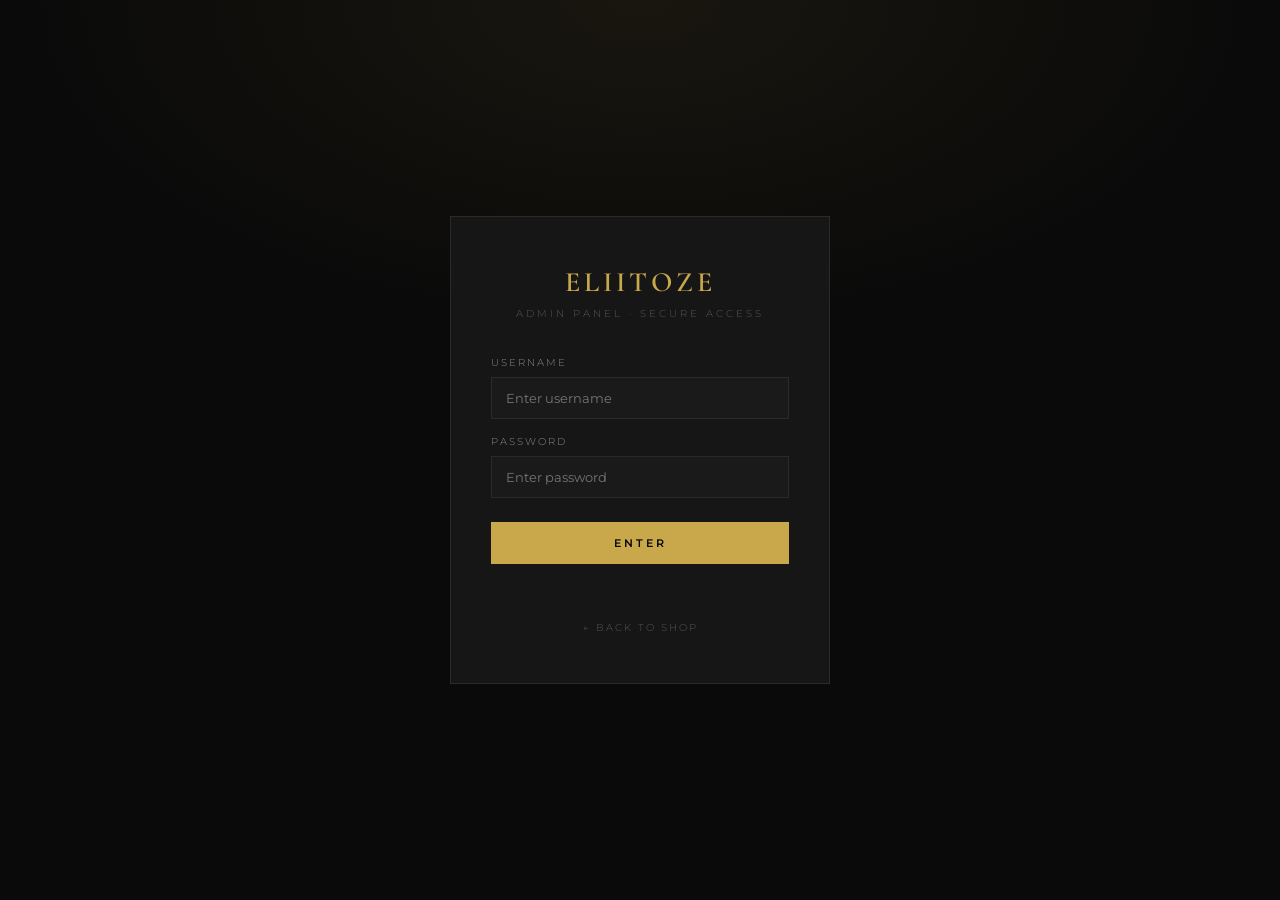
<file: admin.html>
<!DOCTYPE html>
<html lang="en">
<head>
  <meta charset="UTF-8" />
  <meta name="viewport" content="width=device-width, initial-scale=1.0" />
  <title>Admin — ELIITOZE JEWELZ</title>
  <link rel="stylesheet" href="style.css" />
  <!-- Supabase removed — Neon via Worker only -->
  <style>
    .notif-status-bar { display:flex;align-items:center;gap:10px;padding:10px 14px;background:var(--bg3);border:1px solid var(--border);border-radius:2px;margin-bottom:20px;font-size:11px;letter-spacing:1px;color:var(--text-muted); }
    .notif-dot { width:8px;height:8px;border-radius:50%;background:var(--text-dim);flex-shrink:0; }
    .notif-dot.active { background:var(--green);box-shadow:0 0 6px var(--green); }
    .notif-dot.denied { background:var(--red); }
    .subscriber-count { margin-left:auto;font-size:10px;color:var(--text-dim);letter-spacing:2px; }
    .edit-toolbar { display:flex;align-items:center;gap:12px;flex-wrap:wrap;padding:14px 0;border-bottom:1px solid var(--border);margin-bottom:20px; }
    .edit-toolbar .sel-count { font-size:11px;letter-spacing:2px;color:var(--text-muted);margin-right:auto; }
    .btn-bulk-edit { background:transparent;border:1px solid var(--gold-dark);color:var(--gold);padding:8px 18px;font-family:'Montserrat',sans-serif;font-size:10px;letter-spacing:2px;text-transform:uppercase;cursor:pointer;transition:all .2s; }
    .btn-bulk-edit:hover { background:var(--gold);color:var(--bg); }
    .btn-bulk-edit:disabled { opacity:.4;cursor:not-allowed; }
    .btn-bulk-delete { background:transparent;border:1px solid transparent;color:var(--text-dim);padding:8px 14px;font-family:'Montserrat',sans-serif;font-size:10px;letter-spacing:2px;text-transform:uppercase;cursor:pointer;transition:all .2s; }
    .btn-bulk-delete:hover { color:var(--red);border-color:var(--red); }
    .btn-bulk-delete:disabled { opacity:.4;cursor:not-allowed; }
    .edit-product-grid { display:grid;grid-template-columns:repeat(auto-fill,minmax(280px,1fr));gap:16px;margin-bottom:24px; }
    .edit-product-card { background:var(--surface);border:1px solid var(--border);padding:14px;position:relative;cursor:pointer;transition:border-color .2s; }
    .edit-product-card.selected { border-color:var(--gold);background:rgba(201,168,76,0.04); }
    .edit-product-card .card-check { position:absolute;top:10px;right:10px;width:18px;height:18px;border:1px solid var(--border);background:var(--bg3);display:flex;align-items:center;justify-content:center;font-size:11px;color:var(--gold);transition:all .2s; }
    .edit-product-card.selected .card-check { background:var(--gold);color:var(--bg);border-color:var(--gold); }
    .edit-product-card img { width:100%;height:120px;object-fit:cover;background:var(--bg3);display:block;margin-bottom:10px; }
    .edit-card-name { font-size:12px;letter-spacing:1px;color:var(--text);margin-bottom:4px;white-space:nowrap;overflow:hidden;text-overflow:ellipsis; }
    .edit-card-meta { font-size:10px;color:var(--text-muted);letter-spacing:1px; }
    .bulk-modal-overlay { display:none;position:fixed;inset:0;background:rgba(0,0,0,0.85);z-index:999;align-items:center;justify-content:center;padding:20px; }
    .bulk-modal-overlay.open { display:flex; }
    .bulk-modal { background:var(--bg2);border:1px solid var(--border);width:100%;max-width:540px;max-height:90vh;overflow-y:auto;padding:28px;position:relative; }
    .bulk-modal-title { font-family:'Cormorant Garamond',serif;font-size:22px;font-weight:400;margin-bottom:6px;color:var(--text); }
    .bulk-modal-sub { font-size:10px;color:var(--text-muted);letter-spacing:2px;text-transform:uppercase;margin-bottom:24px; }
    .bulk-modal-close { position:absolute;top:16px;right:16px;background:none;border:none;color:var(--text-dim);font-size:18px;cursor:pointer;line-height:1; }
    .bulk-modal-close:hover { color:var(--text); }
    .bulk-field-note { font-size:10px;color:var(--text-muted);letter-spacing:1px;margin-top:4px; }
    .modal-actions { display:flex;gap:12px;margin-top:24px; }
    .select-all-row { display:flex;align-items:center;gap:10px;padding:10px 0;margin-bottom:12px;font-size:11px;letter-spacing:2px;color:var(--text-muted);text-transform:uppercase;cursor:pointer;user-select:none; }
    .select-all-row input[type=checkbox] { accent-color:var(--gold);width:15px;height:15px; }
    .media-preview-row { display:flex;gap:10px;margin-top:10px;flex-wrap:wrap; }
    .media-preview-thumb { width:60px;height:60px;object-fit:cover;border:1px solid var(--border);background:var(--bg3); }

    /* New Arrivals Manager */
    .new-arrival-grid { display:grid;grid-template-columns:repeat(auto-fill,minmax(160px,1fr));gap:10px;margin-top:12px; }
    .na-card { background:var(--surface);border:1px solid var(--border);padding:10px;cursor:pointer;transition:border-color .2s;position:relative; }
    .na-card.selected { border-color:var(--gold);background:rgba(201,168,76,0.06); }
    .na-card img { width:100%;height:90px;object-fit:cover;display:block;margin-bottom:6px; }
    .na-card-name { font-size:10px;letter-spacing:1px;color:var(--text);overflow:hidden;text-overflow:ellipsis;white-space:nowrap; }
    .na-badge { position:absolute;top:6px;left:6px;background:var(--gold);color:#000;font-size:8px;letter-spacing:1px;padding:2px 6px;font-weight:700; }

    /* Inline edit table */
    .inline-edit { background:var(--bg3);border:1px solid var(--border);color:var(--text);padding:5px 7px;font-family:inherit;font-size:11px;letter-spacing:0.5px;width:100%;box-sizing:border-box;border-radius:0; }
    .inline-edit:focus { outline:none;border-color:var(--gold); }
    select.inline-edit { cursor:pointer; }
  </style>
</head>
<body>

<script>
  if (!sessionStorage.getItem('eliitoze_admin')) window.location.href = 'login.html';
</script>

<header class="site-header">
  <a href="index.html" class="logo">ELIITOZE <span>JEWELZ</span></a>
  <nav class="header-nav">
    <a href="index.html" target="_blank">View Shop ↗</a>
    <button onclick="logout()" style="background:none;border:1px solid var(--border);color:var(--text-muted);padding:8px 14px;cursor:pointer;font-size:10px;letter-spacing:2px;text-transform:uppercase;font-family:inherit;">Logout</button>
  </nav>
</header>

<div class="admin-layout">
  <aside class="admin-sidebar">
    <div class="sidebar-section">Menu</div>
    <button class="sidebar-link active" onclick="showPanel('dashboard',this)">📊 Dashboard</button>
    <button class="sidebar-link" onclick="showPanel('add-product',this)">➕ Add Product</button>
    <button class="sidebar-link" onclick="showPanel('manage',this)">📦 Manage Products</button>
    <button class="sidebar-link" onclick="showPanel('edit-products',this)">✏️ Edit Products</button>
    <button class="sidebar-link" onclick="showPanel('categories',this)">🏷️ Categories</button>
    <button class="sidebar-link" onclick="showPanel('new-arrivals',this)">✨ New Arrivals</button>
    <button class="sidebar-link" onclick="showPanel('notice',this)">📢 Notice Banner</button>
    <button class="sidebar-link" onclick="showPanel('push-notifications',this)">🔔 Push Notifications</button>
  </aside>

  <main class="admin-content">

    <!-- Dashboard -->
    <div class="admin-panel active" id="panel-dashboard">
      <div class="panel-title">Dashboard</div>
      <div class="stats-row" id="stats-row">
        <div class="stat-card"><div class="stat-val" id="stat-total">—</div><div class="stat-label">Total Products</div></div>
        <div class="stat-card"><div class="stat-val" id="stat-instock">—</div><div class="stat-label">In Stock</div></div>
        <div class="stat-card"><div class="stat-val" id="stat-outstock">—</div><div class="stat-label">Out of Stock</div></div>
        <div class="stat-card"><div class="stat-val" id="stat-video">—</div><div class="stat-label">With Video</div></div>
        <div class="stat-card"><div class="stat-val" id="stat-likes">—</div><div class="stat-label">Total Likes</div></div>
        <div class="stat-card"><div class="stat-val" id="stat-shares">—</div><div class="stat-label">Most Liked</div></div>
      </div>
      <p style="color:var(--text-muted);font-size:12px;letter-spacing:1px;">Welcome back, Admin. Manage your jewellery collection from the sidebar.</p>
    </div>

    <!-- Add Product -->
    <div class="admin-panel" id="panel-add-product">
      <div class="panel-title">Add New Product</div>
      <div class="admin-form">
        <div class="form-group">
          <label class="form-label">Product Name *</label>
          <input class="form-input" type="text" id="p-name" placeholder="e.g. Gold Kundan Necklace" />
        </div>
        <div class="form-row">
          <div class="form-group">
            <label class="form-label">Original Price (₹) *</label>
            <input class="form-input" type="number" id="p-price" placeholder="5000" min="0" />
          </div>
          <div class="form-group">
            <label class="form-label">Discount Price (₹)</label>
            <input class="form-input" type="number" id="p-dprice" placeholder="Optional" min="0" />
          </div>
        </div>
        <div class="form-group">
          <label class="form-label">Quantity *</label>
          <input class="form-input" type="number" id="p-qty" placeholder="10" min="0" />
        </div>

        <!-- 3-level Category -->
        <div class="form-row">
          <div class="form-group">
            <label class="form-label">Main Category *</label>
            <select class="form-input" id="p-category" onchange="onCategoryChange()">
              <option value="Sterling Silver 925">Sterling Silver 925</option>
              <option value="Imitation Jewellery">Imitation Jewellery</option>
            </select>
          </div>
          <div class="form-group">
            <label class="form-label">Gender *</label>
            <select class="form-input" id="p-gender" onchange="buildSubcatSelectByGender('p-subcategory')">
              <option value="Women">Women</option>
              <option value="Men">Men</option>
              <option value="Unisex">Unisex</option>
            </select>
          </div>
        </div>
        <div class="form-group">
          <label class="form-label">Item Type (Sub Category)</label>
          <select class="form-input" id="p-subcategory">
            <option value="">— Select —</option>
          </select>
        </div>

        <div class="form-group">
          <label class="form-label">Description (Optional)</label>
          <textarea class="form-input" id="p-description" rows="2" placeholder="e.g. 92.5 sterling silver, handcrafted, oxidised finish..." style="resize:vertical;min-height:60px;"></textarea>
        </div>
        <div class="form-group">
          <label class="form-label">Product Images *
            <span style="color:var(--gold);font-size:10px;letter-spacing:1px;font-weight:normal;"> — Multiple select karo = drek image mate alag product banase</span>
          </label>
          <div class="upload-area" id="img-upload-area" style="cursor:pointer;" onclick="document.getElementById('p-image').click()">
            <input type="file" id="p-image" accept="image/*" multiple style="display:none" />
            <div class="upload-icon">🖼️</div>
            <div class="upload-label">Click to select images</div>
            <div class="upload-sub">Multiple images select karo — drek mate alag product banase</div>
          </div>
          <div id="bulk-preview" style="display:flex;flex-wrap:wrap;gap:10px;margin-top:12px;"></div>
          <div class="status-msg" id="img-status"></div>
        </div>
        <div class="form-group">
          <label class="form-label">Product Video (Optional)</label>
          <div class="upload-area" id="vid-upload-area">
            <input type="file" id="p-video" accept="video/*" />
            <div class="upload-icon">🎬</div>
            <div class="upload-label">Click to upload video</div>
            <div class="upload-sub">MP4, MOV — recommended &lt;20MB</div>
          </div>
          <div class="progress-bar" id="vid-progress"><div class="progress-fill" id="vid-fill"></div></div>
          <div class="status-msg" id="vid-status"></div>
        </div>
        <button class="btn-submit" id="add-btn" onclick="addProduct()">Add Product(s)</button>
        <div class="status-msg" id="add-status" style="margin-top:12px;font-size:12px;"></div>
      </div>
    </div>

    <!-- Categories Panel -->
    <div class="admin-panel" id="panel-categories">
      <div class="panel-title">Categories &amp; Item Types</div>

      <div class="form-group">
        <label class="form-label">Main Categories (Fixed)</label>
        <div style="display:flex;flex-wrap:wrap;gap:8px;margin-bottom:16px;">
          <span style="background:var(--bg3);border:1px solid var(--border);padding:6px 14px;font-size:11px;letter-spacing:1px;color:var(--gold);">✦ Sterling Silver 925</span>
          <span style="background:var(--bg3);border:1px solid var(--border);padding:6px 14px;font-size:11px;letter-spacing:1px;color:var(--gold);">◈ Imitation Jewellery</span>
        </div>
      </div>

      <div class="form-group">
        <label class="form-label">Gender Sub-Categories (Fixed)</label>
        <div style="display:flex;flex-wrap:wrap;gap:8px;margin-bottom:16px;">
          <span style="background:var(--bg3);border:1px solid var(--border);padding:6px 14px;font-size:11px;letter-spacing:1px;color:var(--gold);">👩 Women</span>
          <span style="background:var(--bg3);border:1px solid var(--border);padding:6px 14px;font-size:11px;letter-spacing:1px;color:var(--gold);">👨 Men</span>
          <span style="background:var(--bg3);border:1px solid var(--border);padding:6px 14px;font-size:11px;letter-spacing:1px;color:var(--gold);">✦ Unisex</span>
        </div>
      </div>

      <div class="form-group">
        <label class="form-label">Item Types (Manage) — Ring, Necklace, etc.</label>
        <div class="subcat-manager" id="subcat-manager"></div>
        <button class="btn-subcat-add" onclick="addSubcatRow()">+ Add Item Type</button>
      </div>
      <button class="btn-submit" onclick="saveSubcategories()" style="margin-top:16px;">💾 Save Item Types</button>
      <div class="status-msg" id="subcat-save-status" style="margin-top:10px;font-size:12px;"></div>
    </div>

    <!-- ✨ New Arrivals Manager -->
    <div class="admin-panel" id="panel-new-arrivals">
      <div class="panel-title">✨ New Arrivals</div>
      <p style="font-size:12px;color:var(--text-muted);letter-spacing:1px;margin-bottom:12px;">
        Products select karo jo "New Arrivals" tab ma dikhava joiye.
      </p>
      <div class="status-msg" id="na-save-status" style="margin-bottom:8px;font-size:12px;"></div>
      <div class="new-arrival-grid" id="na-grid">
        <p style="color:var(--text-muted);font-size:12px;">Loading products...</p>
      </div>
      <!-- Sticky save bar at bottom -->
      <div style="position:sticky;bottom:0;background:var(--bg2);border-top:1px solid var(--gold-dark);padding:14px 16px;margin-top:16px;display:flex;align-items:center;gap:16px;z-index:50;">
        <span style="font-size:11px;color:var(--gold);letter-spacing:1px;" id="na-sel-count">0 selected</span>
        <button class="btn-submit" onclick="saveNewArrivals()" style="padding:10px 32px;margin-left:auto;">💾 Save New Arrivals</button>
      </div>
    </div>

    <!-- Notice Banner -->
    <div class="admin-panel" id="panel-notice">
      <div class="panel-title">Notice Banner</div>
      <div class="admin-form">
        <div class="form-group">
          <label class="form-label">Banner Status</label>
          <div style="display:flex;align-items:center;gap:16px;margin-top:8px;">
            <label class="toggle-wrap">
              <input type="checkbox" id="notice-active" onchange="toggleNoticePreview()" />
              <span class="toggle-slider"></span>
            </label>
            <span id="notice-status-label" style="font-size:11px;letter-spacing:2px;color:var(--text-muted);">OFF</span>
          </div>
        </div>
        <div class="form-group">
          <label class="form-label">Banner Message *</label>
          <input class="form-input" type="text" id="notice-text" placeholder="e.g. 🎉 20% extra discount on all orders above ₹2000!" oninput="toggleNoticePreview()" />
        </div>
        <div class="form-group">
          <label class="form-label">Banner Color</label>
          <div style="display:flex;gap:10px;margin-top:8px;flex-wrap:wrap;">
            <button class="color-chip active" data-color="#B8860B" style="background:#B8860B;" onclick="selectColor(this)"></button>
            <button class="color-chip" data-color="#8B0000" style="background:#8B0000;" onclick="selectColor(this)"></button>
            <button class="color-chip" data-color="#1a472a" style="background:#1a472a;" onclick="selectColor(this)"></button>
            <button class="color-chip" data-color="#1a1a2e" style="background:#1a1a2e;" onclick="selectColor(this)"></button>
            <button class="color-chip" data-color="#c0392b" style="background:#c0392b;" onclick="selectColor(this)"></button>
          </div>
        </div>
        <div class="form-group">
          <label class="form-label">Preview</label>
          <div id="notice-preview" style="padding:10px 20px;text-align:center;font-size:12px;letter-spacing:1.5px;color:#fff;display:none;margin-top:8px;"></div>
        </div>
        <button class="btn-submit" onclick="saveNotice()">Save & Publish</button>
        <div class="status-msg" id="notice-save-status" style="margin-top:12px;font-size:12px;"></div>
      </div>
    </div>

    <!-- Manage Products -->
    <div class="admin-panel" id="panel-manage">
      <div class="panel-title">Manage Products</div>
      <div id="manage-table-wrap">
        <p style="color:var(--text-muted);font-size:12px;">Loading...</p>
      </div>
    </div>

    <!-- Edit Products -->
    <div class="admin-panel" id="panel-edit-products">
      <div class="panel-title">Edit Products</div>
      <label class="select-all-row">
        <input type="checkbox" id="edit-select-all" onchange="toggleSelectAll(this)" />
        Select All
      </label>
      <div class="edit-product-grid" id="edit-product-grid">
        <p style="color:var(--text-muted);font-size:12px;">Loading products...</p>
      </div>
      <div class="status-msg" id="edit-status" style="margin-top:12px;font-size:12px;"></div>
      <!-- Sticky bottom action bar -->
      <div id="edit-sticky-bar" style="display:none;position:sticky;bottom:0;background:var(--bg2);border-top:1px solid var(--gold-dark);padding:14px 16px;z-index:50;display:flex;align-items:center;gap:12px;flex-wrap:wrap;margin-top:16px;">
        <span class="sel-count" id="edit-sel-count" style="font-size:11px;letter-spacing:2px;color:var(--gold);margin-right:auto;">0 selected</span>
        <button class="btn-bulk-edit" id="btn-open-bulk-edit" onclick="openBulkEditModal()" disabled>✏️ Edit Selected</button>
        <button class="btn-bulk-delete" id="btn-bulk-delete" onclick="bulkDeleteProducts()" disabled>✕ Delete</button>
      </div>
    </div>

    <!-- Push Notifications -->
    <div class="admin-panel" id="panel-push-notifications">
      <div class="panel-title">Push Notifications</div>
      <div class="notif-status-bar">
        <div class="notif-dot" id="notif-permission-dot"></div>
        <span id="notif-permission-label">Checking permission...</span>
        <span class="subscriber-count" id="notif-sub-count">— subscribers</span>
      </div>
      <div class="admin-form">
        <div class="form-group">
          <label class="form-label">This Device</label>
          <button class="btn-submit" id="btn-enable-notif" onclick="subscribeThisDevice()" style="margin-top:8px;">🔔 Enable Notifications on This Device</button>
          <div class="status-msg" id="notif-sub-status" style="margin-top:8px;font-size:12px;"></div>
        </div>
        <div style="border-top:1px solid var(--border);margin:24px 0;"></div>
        <div class="form-group">
          <label class="form-label">Notification Title *</label>
          <input class="form-input" type="text" id="notif-title" placeholder="e.g. New Collection Arrived! ✨" />
        </div>
        <div class="form-group">
          <label class="form-label">Notification Message *</label>
          <textarea class="form-input" id="notif-body" rows="3" style="resize:vertical;" placeholder="e.g. Check out our latest gold kundan necklace sets. Limited stock!"></textarea>
        </div>
        <button class="btn-submit" id="btn-send-notif" onclick="sendPushNotification()">📤 Send to All Subscribers</button>
        <div class="status-msg" id="notif-send-status" style="margin-top:12px;font-size:12px;"></div>
      </div>
    </div>

  </main>
</div>

<!-- Bulk Edit Modal -->
<div class="bulk-modal-overlay" id="bulk-modal-overlay">
  <div class="bulk-modal">
    <button class="bulk-modal-close" onclick="closeBulkEditModal()">✕</button>
    <div class="bulk-modal-title">Edit Selected Products</div>
    <div class="bulk-modal-sub" id="bulk-modal-sub">0 products selected</div>
    <div class="form-group">
      <label class="form-label">Product Name</label>
      <input class="form-input" type="text" id="bulk-name" placeholder="Leave blank to keep existing" />
      <div class="bulk-field-note">Khali chhodo to change nahi thashe</div>
    </div>
    <div class="form-row">
      <div class="form-group">
        <label class="form-label">Main Category</label>
        <select class="form-input" id="bulk-category">
          <option value="">— Keep existing —</option>
          <option value="Sterling Silver 925">Sterling Silver 925</option>
          <option value="Imitation Jewellery">Imitation Jewellery</option>
        </select>
      </div>
      <div class="form-group">
        <label class="form-label">Gender</label>
        <select class="form-input" id="bulk-gender">
          <option value="">— Keep existing —</option>
          <option value="Women">Women</option>
          <option value="Men">Men</option>
          <option value="Unisex">Unisex</option>
        </select>
      </div>
    </div>
    <div class="form-group">
      <label class="form-label">Item Type</label>
      <select class="form-input" id="bulk-subcategory">
        <option value="">— Keep existing —</option>
      </select>
    </div>
    <div class="form-row">
      <div class="form-group">
        <label class="form-label">Price (₹)</label>
        <input class="form-input" type="number" id="bulk-price" placeholder="Leave blank to keep" min="0" />
      </div>
      <div class="form-group">
        <label class="form-label">Discount Price (₹)</label>
        <input class="form-input" type="number" id="bulk-dprice" placeholder="Leave blank to keep" min="0" />
      </div>
    </div>
    <div class="form-group">
      <label class="form-label">Quantity</label>
      <input class="form-input" type="number" id="bulk-qty" placeholder="Leave blank to keep" min="0" />
    </div>
    <div class="form-group">
      <label class="form-label">Replace Product Image</label>
      <div class="upload-area" style="cursor:pointer;" onclick="document.getElementById('bulk-img-file').click()">
        <input type="file" id="bulk-img-file" accept="image/*" style="display:none" onchange="previewBulkImg(this)" />
        <div class="upload-icon">🖼️</div>
        <div class="upload-label">Click to select new image</div>
        <div class="upload-sub">Khali chhodo to current image rahese</div>
      </div>
      <div id="bulk-img-preview" class="media-preview-row"></div>
    </div>
    <div class="form-group">
      <label class="form-label">Replace Product Video</label>
      <div class="upload-area" style="cursor:pointer;" onclick="document.getElementById('bulk-vid-file').click()">
        <input type="file" id="bulk-vid-file" accept="video/*" style="display:none" onchange="previewBulkVid(this)" />
        <div class="upload-icon">🎬</div>
        <div class="upload-label">Click to select new video</div>
        <div class="upload-sub">Khali chhodo to current video rahese</div>
      </div>
      <div id="bulk-vid-preview" class="media-preview-row"></div>
    </div>
    <div class="status-msg" id="bulk-edit-status" style="margin-top:12px;font-size:12px;"></div>
    <div class="modal-actions">
      <button class="btn-submit" id="btn-bulk-update" onclick="applyBulkEdit()">✓ Update All Selected</button>
      <button class="btn-bulk-edit" onclick="closeBulkEditModal()">Cancel</button>
    </div>
  </div>
</div>

<script src="supabase.js"></script>
<script src="push-handler.js"></script>
<script>
const sb = window.sb;
const BUCKET = window.MEDIA_BUCKET;

function logout() {
  sessionStorage.removeItem('eliitoze_admin');
  window.location.href = 'login.html';
}

function showPanel(name, btn) {
  document.querySelectorAll('.admin-panel').forEach(p => p.classList.remove('active'));
  document.querySelectorAll('.sidebar-link').forEach(b => b.classList.remove('active'));
  document.getElementById('panel-' + name).classList.add('active');
  btn.classList.add('active');
  if (name === 'manage') loadManageTable();
  if (name === 'dashboard') { loadStats(); loadLikeStats(); }
  if (name === 'notice') loadNoticeSettings();
  if (name === 'edit-products') loadEditProducts();
  if (name === 'push-notifications') initNotifPanel();
  if (name === 'categories') loadSubcatManager();
  if (name === 'new-arrivals') loadNewArrivalsPanel();
}

// ════════════════ NEON PRODUCTS FETCH (via Worker) ════════════════
async function fetchProductsFromSupabase() {
  try {
    const resp = await fetch(window.WORKER_URL.replace(/\/$/,'') + '/db-write', {
      method: 'POST',
      headers: { 'Content-Type': 'application/json', 'X-Admin-Secret': window.ADMIN_SECRET },
      body: JSON.stringify({ operation: 'select', table: 'products' })
    });
    const result = await resp.json();
    if (!resp.ok) throw new Error(result.error || 'Fetch failed');
    return Array.isArray(result.data) ? result.data : [];
  } catch(e) {
    console.error('[Admin] Products fetch error:', e.message);
    return [];
  }
}

// ════════════════ STATS ════════════════
async function loadStats() {
  try {
    const data = await fetchProductsFromSupabase();
    if (!data.length) return;
    document.getElementById('stat-total').textContent = data.length;
    document.getElementById('stat-instock').textContent = data.filter(p => p.qty > 0).length;
    document.getElementById('stat-outstock').textContent = data.filter(p => p.qty === 0).length;
    document.getElementById('stat-video').textContent = data.filter(p => p.video_url).length;
  } catch(e) {}
}
async function loadLikeStats() {
  try {
    const res = await fetch('https://raw.githubusercontent.com/eliitoze/website/main/data/likes.json?v=' + Date.now());
    if (!res.ok) return;
    const likes = await res.json();
    const total = Object.values(likes).reduce((s,v) => s+(v||0), 0);
    document.getElementById('stat-likes').textContent = total;
    const maxId = Object.entries(likes).sort((a,b) => b[1]-a[1])[0];
    if (maxId) {
      const prods = await fetchProductsFromSupabase();
      const prod = prods.find(p => String(p.id) === String(maxId[0]));
      document.getElementById('stat-shares').textContent = prod ? prod.name.slice(0,12)+(prod.name.length>12?'…':'')+' ('+maxId[1]+')' : maxId[1];
    } else { document.getElementById('stat-shares').textContent = '—'; }
  } catch(e) {}
}
loadStats(); loadLikeStats();

// ════════════════ SUBCATEGORY MANAGER ════════════════
let subcatList = ['Necklace','Necklace Set','Bracelet','Chain','Ring','Anklet','Earring','Mala','Kada','Pendant','Bangle'];

async function loadSubcatManager() {
  try {
    const res = await fetch('https://raw.githubusercontent.com/eliitoze/website/main/data/settings.json?v=' + Date.now());
    if (res.ok) {
      const cfg = await res.json();
      if (Array.isArray(cfg.subcategories)) subcatList = cfg.subcategories;
    }
  } catch(e) {}
  renderSubcatManager();
  populateSubcatSelects();
}

function renderSubcatManager() {
  const mgr = document.getElementById('subcat-manager');
  if (!mgr) return;
  mgr.innerHTML = subcatList.map((s,i) =>
    '<div class="subcat-item">' +
      '<input type="text" value="' + s + '" data-idx="' + i + '" onchange="subcatList[' + i + ']=this.value" />' +
      '<button class="btn-subcat-del" onclick="deleteSubcat(' + i + ')">×</button>' +
    '</div>'
  ).join('');
}

function addSubcatRow() {
  subcatList.push('');
  renderSubcatManager();
  const inputs = document.getElementById('subcat-manager').querySelectorAll('input');
  inputs[inputs.length-1].focus();
}

function deleteSubcat(idx) { subcatList.splice(idx,1); renderSubcatManager(); }

function populateSubcatSelects() {
  ['p-subcategory','bulk-subcategory'].forEach(id => {
    const sel = document.getElementById(id);
    if (!sel) return;
    const first = sel.options[0];
    sel.innerHTML = '<option value="' + first.value + '">' + first.text + '</option>' +
      subcatList.filter(Boolean).map(s => '<option value="' + s + '">' + s + '</option>').join('');
  });
}

function buildSubcatSelectByGender(selectId) {
  populateSubcatSelects();
}

function onCategoryChange() {
  // Could add category-specific subcats in future
}

async function saveSubcategories() {
  subcatList = subcatList.filter(Boolean);
  renderSubcatManager();
  const statusEl = document.getElementById('subcat-save-status');
  statusEl.textContent = 'Saving...';
  statusEl.style.color = 'var(--text-muted)';
  try {
    // Load existing settings first
    let existing = {};
    try {
      const r = await fetch('https://raw.githubusercontent.com/eliitoze/website/main/data/settings.json?v=' + Date.now());
      if (r.ok) existing = await r.json();
    } catch(e) {}
    existing.subcategories = subcatList;
    await dbWrite('upsert', existing, undefined, 'site_settings');
    statusEl.textContent = '✅ Saved! Site par reflect thase.';
    statusEl.style.color = 'var(--green)';
    populateSubcatSelects();
    setTimeout(() => statusEl.textContent = '', 3000);
  } catch(e) {
    statusEl.textContent = '❌ ' + e.message;
    statusEl.style.color = '#E05050';
  }
}

// ════════════════ NEW ARRIVALS ════════════════
let naSelectedIds = new Set();
let naAllProducts = [];

async function loadNewArrivalsPanel() {
  const grid = document.getElementById('na-grid');
  grid.innerHTML = '<p style="color:var(--text-muted);font-size:12px;">Loading...</p>';
  naSelectedIds.clear();

  try {
    let currentNA = [];
    try {
      const r = await fetch('https://raw.githubusercontent.com/eliitoze/website/main/data/settings.json?v=' + Date.now());
      if (r.ok) { const cfg = await r.json(); if (Array.isArray(cfg.new_arrivals)) currentNA = cfg.new_arrivals.map(String); }
    } catch(e) {}
    naSelectedIds = new Set(currentNA);

    naAllProducts = await fetchProductsFromSupabase();
    if (!naAllProducts.length) {
      grid.innerHTML = '<p style="color:var(--text-muted);font-size:12px;">No products found. Pahela products add karo.</p>';
      return;
    }
    renderNAGrid();
  } catch(e) {
    grid.innerHTML = '<p style="color:var(--red);font-size:12px;">Error loading products.</p>';
  }
}

function renderNAGrid() {
  const grid = document.getElementById('na-grid');
  grid.innerHTML = '';
  naAllProducts.forEach(p => {
    const isSelected = naSelectedIds.has(String(p.id));
    const card = document.createElement('div');
    card.className = 'na-card' + (isSelected ? ' selected' : '');
    card.innerHTML =
      (isSelected ? '<div class="na-badge">✓ NEW</div>' : '') +
      '<img src="' + (p.image_url || '') + '" alt="' + p.name + '" onerror="this.style.display=\'none\'" />' +
      '<div class="na-card-name">' + p.name + '</div>';
    card.addEventListener('click', () => {
      const id = String(p.id);
      if (naSelectedIds.has(id)) naSelectedIds.delete(id);
      else naSelectedIds.add(id);
      renderNAGrid();
      document.getElementById('na-sel-count').textContent = naSelectedIds.size + ' selected';
    });
    grid.appendChild(card);
  });
  document.getElementById('na-sel-count').textContent = naSelectedIds.size + ' selected';
}

async function saveNewArrivals() {
  const statusEl = document.getElementById('na-save-status');
  statusEl.textContent = 'Saving...';
  statusEl.style.color = 'var(--text-muted)';
  try {
    let existing = {};
    try {
      const r = await fetch('https://raw.githubusercontent.com/eliitoze/website/main/data/settings.json?v=' + Date.now());
      if (r.ok) existing = await r.json();
    } catch(e) {}
    existing.new_arrivals = [...naSelectedIds].map(Number);
    await dbWrite('upsert', existing, undefined, 'site_settings');
    statusEl.textContent = '✅ Saved! Homepage par reflect thase.';
    statusEl.style.color = 'var(--green)';
    setTimeout(() => statusEl.textContent = '', 3000);
  } catch(e) {
    statusEl.textContent = '❌ ' + e.message;
    statusEl.style.color = '#E05050';
  }
}

// ════════════════ IMAGE PREVIEW ════════════════
document.getElementById('p-image').addEventListener('change', e => {
  const files = Array.from(e.target.files);
  const preview = document.getElementById('bulk-preview');
  preview.innerHTML = '';
  files.forEach((file,i) => {
    const wrap = document.createElement('div');
    wrap.style.cssText = 'text-align:center;';
    const img = document.createElement('img');
    img.src = URL.createObjectURL(file);
    img.style.cssText = 'width:80px;height:80px;object-fit:cover;border:1px solid var(--border);display:block;';
    const lbl = document.createElement('div');
    lbl.style.cssText = 'font-size:9px;color:var(--text-muted);letter-spacing:1px;margin-top:4px;';
    lbl.textContent = '#' + (i+1);
    wrap.appendChild(img); wrap.appendChild(lbl);
    preview.appendChild(wrap);
  });
});

// ════════════════ FILE UPLOAD ════════════════
async function uploadFile(file, folder, statusEl) {
  if (statusEl) statusEl.textContent = 'Uploading ' + file.name + '...';
  const workerUrl = window.WORKER_URL;
  const secret = window.ADMIN_SECRET;
  if (!workerUrl || workerUrl.includes('PASTE_YOUR')) {
    if (statusEl) statusEl.textContent = '❌ supabase.js ma WORKER_URL set karo!';
    return null;
  }
  try {
    const base64 = await new Promise((res,rej) => {
      const reader = new FileReader();
      reader.onload = () => res(reader.result.split(',')[1]);
      reader.onerror = () => rej(new Error('File read failed'));
      reader.readAsDataURL(file);
    });
    const ext = file.name.split('.').pop().toLowerCase();
    const filename = folder + '/' + Date.now() + '-' + Math.random().toString(36).slice(2,7) + '.' + ext;
    const resp = await fetch(workerUrl.replace(/\/$/,'') + '/upload-media', {
      method: 'POST',
      headers: { 'Content-Type': 'application/json', 'X-Admin-Secret': secret },
      body: JSON.stringify({ filename, base64, contentType: file.type || 'application/octet-stream' })
    });
    const result = await resp.json().catch(()=>({}));
    if (!resp.ok) { if (statusEl) statusEl.textContent = '❌ Upload failed: ' + (result.error||resp.status); return null; }
    if (statusEl) statusEl.textContent = '✓ Uploaded';
    return result.url;
  } catch(err) {
    if (statusEl) statusEl.textContent = '❌ Upload error: ' + err.message;
    return null;
  }
}

// ════════════════ DB WRITE ════════════════
async function dbWrite(operation, data, matchId, table) {
  const workerUrl = window.WORKER_URL;
  const secret = window.ADMIN_SECRET;
  const body = { operation, table: table || 'products', data };
  if (matchId !== undefined && matchId !== null) body.match = { id: matchId };
  const resp = await fetch(workerUrl.replace(/\/$/,'') + '/db-write', {
    method: 'POST',
    headers: { 'Content-Type': 'application/json', 'X-Admin-Secret': secret },
    body: JSON.stringify(body)
  });
  const result = await resp.json().catch(()=>({}));
  if (!resp.ok) throw new Error(result.error || 'DB write failed: ' + resp.status);
  return result;
}

// ════════════════ ADD PRODUCT ════════════════
async function addProduct() {
  const name        = document.getElementById('p-name').value.trim();
  const price       = parseFloat(document.getElementById('p-price').value);
  const dprice      = parseFloat(document.getElementById('p-dprice').value) || null;
  const qty         = parseInt(document.getElementById('p-qty').value);
  const category    = document.getElementById('p-category').value;
  const gender      = document.getElementById('p-gender').value;
  const subcategory = document.getElementById('p-subcategory').value || null;
  const description = document.getElementById('p-description').value.trim() || null;
  const imgFiles    = Array.from(document.getElementById('p-image').files);
  const vidFile     = document.getElementById('p-video').files[0];
  const statusEl    = document.getElementById('add-status');
  const btn         = document.getElementById('add-btn');

  if (!name || isNaN(price) || isNaN(qty) || imgFiles.length === 0) {
    statusEl.textContent = '⚠️ Name, Price, Qty and at least one Image required.';
    statusEl.style.color = '#E05050'; return;
  }
  btn.disabled = true;
  statusEl.style.color = 'var(--text-muted)';

  let videoUrl = null;
  if (vidFile) {
    statusEl.textContent = 'Uploading video...';
    videoUrl = await uploadFile(vidFile, 'videos', document.getElementById('vid-status'));
  }

  let successCount = 0;
  for (let i = 0; i < imgFiles.length; i++) {
    statusEl.textContent = 'Uploading image ' + (i+1) + ' of ' + imgFiles.length + '...';
    const imageUrl = await uploadFile(imgFiles[i], 'images', document.getElementById('img-status'));
    if (!imageUrl) continue;
    try {
      await dbWrite('insert', { name, price, discount_price: dprice, qty, image_url: imageUrl, video_url: videoUrl, category, gender, subcategory, description });
      successCount++;
    } catch(e) { console.error('Insert error:', e.message); }
  }

  if (successCount === imgFiles.length) {
    statusEl.textContent = '✅ ' + successCount + ' product(s) added successfully!';
    statusEl.style.color = 'var(--green)';
  } else {
    statusEl.textContent = '⚠️ ' + successCount + '/' + imgFiles.length + ' products added.';
    statusEl.style.color = '#E05050';
  }

  setTimeout(() => {
    ['p-name','p-price','p-dprice','p-qty','p-description'].forEach(id => document.getElementById(id).value = '');
    document.getElementById('p-category').value = 'Sterling Silver 925';
    document.getElementById('p-gender').value = 'Women';
    document.getElementById('p-subcategory').value = '';
    document.getElementById('p-image').value = '';
    document.getElementById('p-video').value = '';
    document.getElementById('bulk-preview').innerHTML = '';
    document.getElementById('img-status').textContent = '';
    document.getElementById('vid-status').textContent = '';
    statusEl.textContent = ''; btn.disabled = false;
  }, 2500);
  loadStats();
}

// ════════════════ NOTICE BANNER ════════════════
let selectedColor = '#B8860B';
function selectColor(btn) {
  document.querySelectorAll('.color-chip').forEach(b => b.classList.remove('active'));
  btn.classList.add('active');
  selectedColor = btn.dataset.color;
  toggleNoticePreview();
}
function toggleNoticePreview() {
  const active = document.getElementById('notice-active').checked;
  const text = document.getElementById('notice-text').value.trim();
  const preview = document.getElementById('notice-preview');
  const label = document.getElementById('notice-status-label');
  label.textContent = active ? 'ON' : 'OFF';
  label.style.color = active ? 'var(--gold)' : 'var(--text-muted)';
  if (text) { preview.style.display='block'; preview.style.background=selectedColor; preview.textContent=text; }
  else { preview.style.display='none'; }
}
async function saveNotice() {
  const active = document.getElementById('notice-active').checked;
  const text = document.getElementById('notice-text').value.trim();
  const statusEl = document.getElementById('notice-save-status');
  if (active && !text) { statusEl.textContent='⚠️ Banner ON chhe pan message khali chhe.'; statusEl.style.color='#E05050'; return; }
  try {
    let existing = {};
    try { const r = await fetch('https://raw.githubusercontent.com/eliitoze/website/main/data/settings.json?v='+Date.now()); if (r.ok) existing = await r.json(); } catch(e) {}
    existing.notice_banner = { active, text, color: selectedColor };
    await dbWrite('upsert', existing, undefined, 'site_settings');
  } catch(e) { statusEl.textContent='❌ Save failed: '+e.message; statusEl.style.color='#E05050'; return; }
  statusEl.textContent = active ? '✅ Banner live thayu!' : '✅ Banner band thayu.';
  statusEl.style.color = 'var(--green)';
  setTimeout(() => statusEl.textContent='', 3000);
}
async function loadNoticeSettings() {
  try {
    const res = await fetch('https://raw.githubusercontent.com/eliitoze/website/main/data/settings.json?v=' + Date.now());
    if (!res.ok) return;
    const cfg = await res.json();
    const s = cfg.notice_banner;
    if (!s) return;
    document.getElementById('notice-active').checked = s.active;
    document.getElementById('notice-text').value = s.text || '';
    if (s.color) { selectedColor = s.color; document.querySelectorAll('.color-chip').forEach(b => b.classList.toggle('active', b.dataset.color===s.color)); }
    toggleNoticePreview();
  } catch(e) {}
}

// ════════════════ MANAGE TABLE — Full Inline Edit ════════════════
async function loadManageTable() {
  const wrap = document.getElementById('manage-table-wrap');
  wrap.innerHTML = '<p style="color:var(--text-muted);font-size:12px;">Loading...</p>';
  const data = await fetchProductsFromSupabase();
  if (data.length === 0) { wrap.innerHTML='<p style="color:var(--text-muted);font-size:12px;">No products found.</p>'; return; }

  // Load subcats for dropdown
  let subcats = subcatList || ['Necklace','Necklace Set','Bracelet','Chain','Ring','Anklet','Earring','Mala','Kada','Pendant','Bangle'];

  const rows = data.map(p => {
    const subcatOpts = subcats.map(s => `<option value="${s}" ${p.subcategory===s?'selected':''}>${s}</option>`).join('');
    return `<tr id="row-${p.id}">
      <td style="min-width:80px">
        <img src="${p.image_url||''}" alt="" style="width:60px;height:60px;object-fit:cover;border:1px solid var(--border);display:block;cursor:pointer;" onclick="document.getElementById('img-replace-${p.id}').click()" title="Click to change image" />
        <input type="file" id="img-replace-${p.id}" accept="image/*" style="display:none" onchange="replaceProductImage(${p.id},this)" />
        <div style="font-size:9px;color:var(--gold);text-align:center;margin-top:2px;letter-spacing:1px;">TAP TO CHANGE</div>
      </td>
      <td><input class="inline-edit" type="text" value="${p.name.replace(/"/g,'&quot;')}" id="name-${p.id}" style="width:100%;min-width:130px" /></td>
      <td>
        <select class="inline-edit" id="cat-${p.id}" style="width:100%">
          <option value="Sterling Silver 925" ${p.category==='Sterling Silver 925'?'selected':''}>925 Silver</option>
          <option value="Imitation Jewellery" ${p.category==='Imitation Jewellery'?'selected':''}>Imitation</option>
        </select>
      </td>
      <td>
        <select class="inline-edit" id="gender-${p.id}" style="width:100%">
          <option value="Women" ${p.gender==='Women'?'selected':''}>Women</option>
          <option value="Men" ${p.gender==='Men'?'selected':''}>Men</option>
          <option value="Unisex" ${p.gender==='Unisex'?'selected':''}>Unisex</option>
        </select>
      </td>
      <td>
        <select class="inline-edit" id="subcat-${p.id}" style="width:100%">
          <option value="">—</option>${subcatOpts}
        </select>
      </td>
      <td><input class="inline-edit" type="number" value="${p.price}" id="price-${p.id}" style="width:80px" min="0" /></td>
      <td><input class="inline-edit" type="number" value="${p.discount_price||''}" id="dprice-${p.id}" style="width:80px" min="0" placeholder="—" /></td>
      <td><input class="inline-edit qty-edit" type="number" value="${p.qty}" id="qty-${p.id}" style="width:60px" min="0" /></td>
      <td><span class="badge-stock ${p.qty>0?'badge-in':'badge-out'}" id="stock-badge-${p.id}">${p.qty>0?'In Stock':'Out'}</span></td>
      <td style="min-width:90px">
        <button class="btn-update" onclick="saveProductRow(${p.id})" id="save-btn-${p.id}">💾 Save</button>
        <button class="btn-delete" onclick="deleteProduct(${p.id},'${p.name.replace(/'/g,"\\'")}')">✕</button>
      </td>
    </tr>`;
  }).join('');

  wrap.innerHTML = `
    <div style="margin-bottom:10px;font-size:11px;color:var(--gold);letter-spacing:1px;">
      ✏️ Directly edit any field → 💾 Save button click karo
    </div>
    <div style="overflow-x:auto"><table class="admin-table">
      <thead><tr>
        <th>Image</th><th>Name</th><th>Category</th><th>Gender</th>
        <th>Item Type</th><th>Price</th><th>Discount</th><th>Qty</th>
        <th>Status</th><th>Actions</th>
      </tr></thead>
      <tbody>${rows}</tbody>
    </table></div>`;
}

async function saveProductRow(id) {
  const btn = document.getElementById('save-btn-'+id);
  btn.textContent = '...'; btn.disabled = true;
  const updates = {
    name:           document.getElementById('name-'+id).value.trim(),
    category:       document.getElementById('cat-'+id).value,
    gender:         document.getElementById('gender-'+id).value,
    subcategory:    document.getElementById('subcat-'+id).value || null,
    price:          parseFloat(document.getElementById('price-'+id).value),
    discount_price: parseFloat(document.getElementById('dprice-'+id).value) || null,
    qty:            parseInt(document.getElementById('qty-'+id).value),
  };
  if (!updates.name || isNaN(updates.price) || isNaN(updates.qty)) {
    btn.textContent = '💾 Save'; btn.disabled = false;
    return alert('Name, Price, Qty required');
  }
  try {
    await dbWrite('update', updates, id);
    btn.textContent = '✓ Saved'; btn.style.color = 'var(--green)';
    const badge = document.getElementById('stock-badge-'+id);
    if (badge) { badge.textContent = updates.qty>0?'In Stock':'Out'; badge.className='badge-stock '+(updates.qty>0?'badge-in':'badge-out'); }
    setTimeout(() => { btn.textContent = '💾 Save'; btn.style.color=''; btn.disabled = false; }, 1800);
    loadStats();
  } catch(e) {
    btn.textContent = '❌ Error'; btn.style.color='var(--red)';
    setTimeout(() => { btn.textContent = '💾 Save'; btn.style.color=''; btn.disabled = false; }, 2000);
    alert('Error: '+e.message);
  }
}

async function replaceProductImage(id, input) {
  const file = input.files[0]; if (!file) return;
  const btn = document.getElementById('save-btn-'+id);
  btn.textContent = '📷...'; btn.disabled = true;
  const imageUrl = await uploadFile(file, 'images', null);
  if (!imageUrl) { btn.textContent = '💾 Save'; btn.disabled = false; return; }
  try {
    await dbWrite('update', { image_url: imageUrl }, id);
    const img = document.querySelector(`#row-${id} img`);
    if (img) img.src = imageUrl;
    btn.textContent = '✓ Done'; btn.style.color = 'var(--green)';
    setTimeout(() => { btn.textContent = '💾 Save'; btn.style.color=''; btn.disabled=false; }, 1800);
  } catch(e) { btn.textContent = '💾 Save'; btn.disabled=false; alert('Error: '+e.message); }
}

async function updateQty(id) {
  const qty = parseInt(document.getElementById('qty-'+id).value);
  if (isNaN(qty)||qty<0) return alert('Invalid quantity');
  try { await dbWrite('update',{qty},id); } catch(e) { return alert('Error: '+e.message); }
  loadManageTable(); loadStats();
}
async function deleteProduct(id,name) {
  if (!confirm('Delete "'+name+'"? This cannot be undone.')) return;
  try { await dbWrite('delete',null,id); } catch(e) { return alert('Error: '+e.message); }
  loadManageTable(); loadStats();
}

// ════════════════ EDIT PRODUCTS ════════════════
let allEditProducts = [];
let selectedEditIds = new Set();

async function loadEditProducts() {
  const grid = document.getElementById('edit-product-grid');
  grid.innerHTML = '<p style="color:var(--text-muted);font-size:12px;">Loading...</p>';
  selectedEditIds.clear(); updateEditToolbar();
  const data = await fetchProductsFromSupabase();
  if (data.length===0) { grid.innerHTML='<p style="color:var(--text-muted);font-size:12px;">No products found.</p>'; return; }
  allEditProducts = data;
  renderEditGrid();
}

function renderEditGrid() {
  const grid = document.getElementById('edit-product-grid');
  grid.innerHTML = allEditProducts.map(p => `
    <div class="edit-product-card ${selectedEditIds.has(p.id)?'selected':''}" id="edit-card-${p.id}" onclick="toggleEditSelect(${p.id})">
      <div class="card-check">${selectedEditIds.has(p.id)?'✓':''}</div>
      <img src="${p.image_url||''}" alt="${p.name}" onerror="this.style.display='none'" />
      <div class="edit-card-name">${p.name}</div>
      <div class="edit-card-meta">${p.category||'—'} · ${p.gender||'—'} · ₹${p.price}</div>
    </div>`).join('');
}

function toggleEditSelect(id) {
  if (selectedEditIds.has(id)) selectedEditIds.delete(id); else selectedEditIds.add(id);
  const card = document.getElementById('edit-card-'+id);
  if (card) { card.classList.toggle('selected',selectedEditIds.has(id)); card.querySelector('.card-check').textContent=selectedEditIds.has(id)?'✓':''; }
  updateEditToolbar();
  document.getElementById('edit-select-all').checked = selectedEditIds.size === allEditProducts.length;
}

function toggleSelectAll(chk) {
  if (chk.checked) allEditProducts.forEach(p => selectedEditIds.add(p.id));
  else selectedEditIds.clear();
  renderEditGrid(); updateEditToolbar();
}

function updateEditToolbar() {
  const n = selectedEditIds.size;
  document.getElementById('edit-sel-count').textContent = n+' selected';
  document.getElementById('btn-open-bulk-edit').disabled = n===0;
  document.getElementById('btn-bulk-delete').disabled = n===0;
  const bar = document.getElementById('edit-sticky-bar');
  if (bar) bar.style.display = n > 0 ? 'flex' : 'none';
}

function openBulkEditModal() {
  const n = selectedEditIds.size; if (n===0) return;
  document.getElementById('bulk-modal-sub').textContent = n+' product(s) selected — khali fields change nahi thay';
  ['bulk-name','bulk-price','bulk-dprice','bulk-qty'].forEach(id => document.getElementById(id).value='');
  document.getElementById('bulk-category').value='';
  document.getElementById('bulk-gender').value='';
  document.getElementById('bulk-subcategory').value='';
  document.getElementById('bulk-img-preview').innerHTML='';
  document.getElementById('bulk-vid-preview').innerHTML='';
  document.getElementById('bulk-edit-status').textContent='';
  document.getElementById('bulk-modal-overlay').classList.add('open');
}
function closeBulkEditModal() { document.getElementById('bulk-modal-overlay').classList.remove('open'); }

function previewBulkImg(input) {
  const prev = document.getElementById('bulk-img-preview'); prev.innerHTML='';
  if (input.files[0]) { const img=document.createElement('img'); img.src=URL.createObjectURL(input.files[0]); img.className='media-preview-thumb'; prev.appendChild(img); }
}
function previewBulkVid(input) {
  const prev = document.getElementById('bulk-vid-preview'); prev.innerHTML='';
  if (input.files[0]) { const div=document.createElement('div'); div.style.cssText='font-size:10px;color:var(--gold);padding:8px;border:1px solid var(--border);'; div.textContent='📹 '+input.files[0].name; prev.appendChild(div); }
}

async function applyBulkEdit() {
  const ids = Array.from(selectedEditIds);
  if (ids.length===0) return;
  const btn=document.getElementById('btn-bulk-update');
  const statusEl=document.getElementById('bulk-edit-status');
  btn.disabled=true; statusEl.style.color='var(--text-muted)'; statusEl.textContent='Updating '+ids.length+' products...';

  const name=document.getElementById('bulk-name').value.trim();
  const price=document.getElementById('bulk-price').value;
  const dprice=document.getElementById('bulk-dprice').value;
  const qty=document.getElementById('bulk-qty').value;
  const category=document.getElementById('bulk-category').value;
  const gender=document.getElementById('bulk-gender').value;
  const subcategory=document.getElementById('bulk-subcategory').value;

  let imgUrl=null, vidUrl=null;
  const imgFile=document.getElementById('bulk-img-file').files[0];
  const vidFile=document.getElementById('bulk-vid-file').files[0];
  if (imgFile) { statusEl.textContent='Uploading image...'; imgUrl=await uploadFile(imgFile,'images',null); }
  if (vidFile) { statusEl.textContent='Uploading video...'; vidUrl=await uploadFile(vidFile,'videos',null); }

  const updates={};
  if (name) updates.name=name;
  if (price) updates.price=parseFloat(price);
  if (dprice) updates.discount_price=parseFloat(dprice);
  if (qty!=='') updates.qty=parseInt(qty);
  if (category) updates.category=category;
  if (gender) updates.gender=gender;
  if (subcategory) updates.subcategory=subcategory;
  if (imgUrl) updates.image_url=imgUrl;
  if (vidUrl) updates.video_url=vidUrl;

  if (Object.keys(updates).length===0) { statusEl.textContent='⚠️ Koi changes nathi.'; btn.disabled=false; return; }

  let errors=0;
  for (const id of ids) { try { await dbWrite('update',updates,id); } catch(e) { errors++; } }

  if (errors===0) { statusEl.textContent='✅ '+ids.length+' product(s) updated!'; statusEl.style.color='var(--green)'; }
  else { statusEl.textContent='⚠️ '+errors+' errors occurred.'; statusEl.style.color='#E05050'; }

  btn.disabled=false;
  setTimeout(() => { closeBulkEditModal(); loadEditProducts(); loadStats(); }, 1500);
}

async function bulkDeleteProducts() {
  const ids=Array.from(selectedEditIds); if(ids.length===0) return;
  if (!confirm('Delete '+ids.length+' selected product(s)? This cannot be undone.')) return;
  const statusEl=document.getElementById('edit-status');
  statusEl.style.color='var(--text-muted)'; statusEl.textContent='Deleting '+ids.length+' products...';
  let errors=0;
  for (const id of ids) { try { await dbWrite('delete',null,id); } catch(e) { errors++; } }
  statusEl.textContent = errors===0 ? '✅ '+ids.length+' product(s) deleted.' : '⚠️ '+errors+' errors occurred.';
  statusEl.style.color = errors===0 ? 'var(--green)' : '#E05050';
  setTimeout(() => statusEl.textContent='', 3000);
  loadEditProducts(); loadStats();
}

// ════════════════ PUSH NOTIFICATIONS ════════════════

async function initNotifPanel() {
  const dot=document.getElementById('notif-permission-dot');
  const label=document.getElementById('notif-permission-label');
  const btn=document.getElementById('btn-enable-notif');
  if (!PushHandler.isPushSupported()) { dot.className='notif-dot denied'; label.textContent='Push notifications not supported'; btn.disabled=true; return; }
  const perm=Notification.permission;
  if (perm==='granted') { dot.className='notif-dot active'; label.textContent='Notifications enabled'; btn.textContent='✓ Already Enabled'; btn.disabled=true; PushHandler.subscribeDevice(); }
  else if (perm==='denied') { dot.className='notif-dot denied'; label.textContent='Notifications blocked — browser settings thi allow karo'; btn.disabled=true; }
  else { dot.className='notif-dot'; label.textContent='Notifications not yet enabled'; btn.disabled=false; }
  try {
    const r = await fetch(window.WORKER_URL.replace(/\/$/,'') + '/db-write', { method:'POST', headers:{'Content-Type':'application/json','X-Admin-Secret':window.ADMIN_SECRET}, body:JSON.stringify({operation:'select',table:'push_subscriptions'}) });
    const res = await r.json();
    document.getElementById('notif-sub-count').textContent = ((res.data||[]).length) + ' subscribers';
  } catch(e) { document.getElementById('notif-sub-count').textContent = '— subscribers'; }
}

async function subscribeThisDevice() {
  const statusEl=document.getElementById('notif-sub-status');
  const btn=document.getElementById('btn-enable-notif');
  btn.disabled=true; statusEl.style.color='var(--text-muted)'; statusEl.textContent='Permission maangta chhe...';
  try {
    const perm=await PushHandler.requestPermissionAndSubscribe();
    if (perm!=='granted') { statusEl.textContent='❌ Permission denied.'; statusEl.style.color='#E05050'; btn.disabled=false; return; }
    statusEl.textContent='✅ Device subscribed!'; statusEl.style.color='var(--green)';
    document.getElementById('notif-permission-dot').className='notif-dot active';
    document.getElementById('notif-permission-label').textContent='Notifications enabled';
    btn.textContent='✓ Enabled';
    try {
      const r = await fetch(window.WORKER_URL.replace(/\/$/,'') + '/db-write', { method:'POST', headers:{'Content-Type':'application/json','X-Admin-Secret':window.ADMIN_SECRET}, body:JSON.stringify({operation:'select',table:'push_subscriptions'}) });
      const res = await r.json();
      document.getElementById('notif-sub-count').textContent = ((res.data||[]).length) + ' subscribers';
    } catch(e) {}
  } catch(err) { statusEl.textContent='❌ Error: '+err.message; statusEl.style.color='#E05050'; btn.disabled=false; }
}

async function sendPushNotification() {
  const EDGE_FN_URL = (window.WORKER_URL||'').replace(/\/$/,'') + '/send-push';
  const title=document.getElementById('notif-title').value.trim();
  const body=document.getElementById('notif-body').value.trim();
  const statusEl=document.getElementById('notif-send-status');
  const btn=document.getElementById('btn-send-notif');
  if (!title||!body) { statusEl.textContent='⚠️ Title ane Message required chhe.'; statusEl.style.color='#E05050'; return; }
  btn.disabled=true; statusEl.style.color='var(--text-muted)'; statusEl.textContent='Subscribers load karta chhe...';
  let subs=[];
  try {
    const subResp=await fetch(window.WORKER_URL.replace(/\/$/,'')+'/db-write',{ method:'POST', headers:{'Content-Type':'application/json','X-Admin-Secret':window.ADMIN_SECRET}, body:JSON.stringify({operation:'select',table:'push_subscriptions'}) });
    const subResult=await subResp.json().catch(()=>({}));
    if (!subResp.ok) throw new Error(subResult.error||'Fetch failed');
    subs=subResult.data||[];
  } catch(e) { statusEl.textContent='❌ Fetch failed: '+e.message; statusEl.style.color='#E05050'; btn.disabled=false; return; }
  if (!subs||subs.length===0) { statusEl.textContent='⚠️ Koi subscribers nathi.'; statusEl.style.color='#E05050'; btn.disabled=false; return; }
  statusEl.textContent=subs.length+' subscribers ne notification mokalta chhe...';
  const payload={ title, body, url:'https://eliitoze.github.io/website/' };
  try {
    const res=await fetch(EDGE_FN_URL,{ method:'POST', headers:{'Content-Type':'application/json','X-Admin-Secret':window.ADMIN_SECRET}, body:JSON.stringify({subscriptions:subs,payload}) });
    let result={}; try { result=await res.json(); } catch(_) {}
    if (res.ok) {
      const sent=result.sent!==undefined?result.sent:subs.length;
      const failed=result.failed!==undefined?result.failed:0;
      statusEl.textContent = failed===0 ? '✅ Sent to '+sent+' subscriber(s)!' : '⚠️ Sent: '+sent+' | Failed: '+failed;
      statusEl.style.color = failed===0 ? 'var(--green)' : 'var(--gold)';
      if (failed===0) { document.getElementById('notif-title').value=''; document.getElementById('notif-body').value=''; }
    } else { statusEl.textContent='❌ Worker error: '+(result.error||'HTTP '+res.status); statusEl.style.color='#E05050'; }
  } catch(netErr) { statusEl.textContent='❌ Network error: '+netErr.message; statusEl.style.color='#E05050'; }
  btn.disabled=false;
}

// Load on start
loadSubcatManager();
</script>
</body>
</html>
</file>
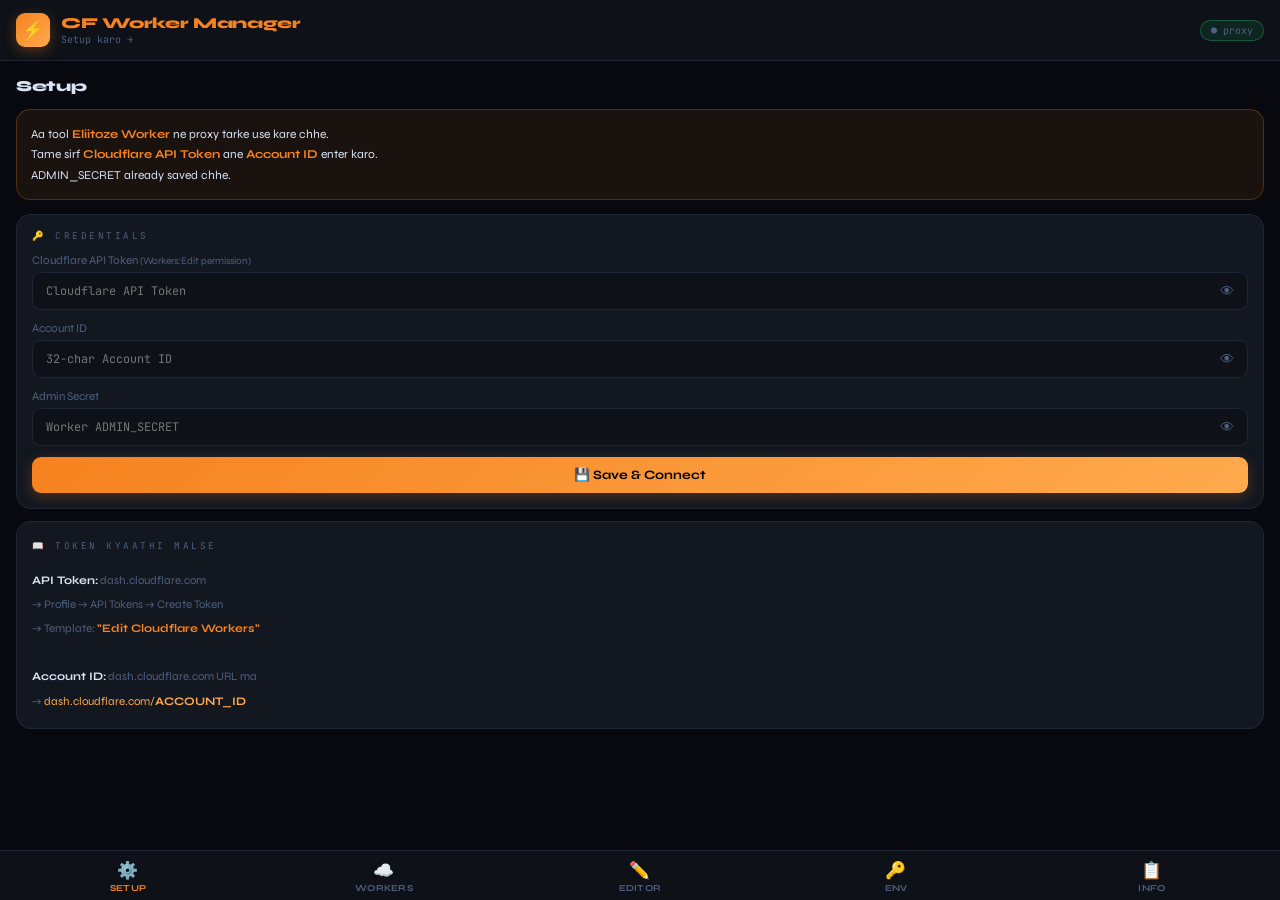
<file: cf.html>
<!DOCTYPE html>
<html lang="en">
<head>
<meta charset="UTF-8">
<meta name="viewport" content="width=device-width, initial-scale=1.0">
<title>CF Worker Manager</title>
<style>
@import url('https://fonts.googleapis.com/css2?family=JetBrains+Mono:wght@400;600&family=Syne:wght@400;600;700;800&display=swap');

:root {
  --bg:#07090f;--surface:#0e1118;--card:#131720;--border:#1e2535;
  --cf:#f6821f;--cf2:#ffaa4d;--green:#1fd97a;--red:#ff4d4d;
  --blue:#3d9eff;--yellow:#f5c518;--text:#d8e3f5;--muted:#4e607f;--r:14px;
}
*{box-sizing:border-box;margin:0;padding:0}
body{background:var(--bg);color:var(--text);font-family:'Syne',sans-serif;min-height:100vh;padding-bottom:68px}

/* HEADER */
.hdr{background:var(--surface);border-bottom:1px solid var(--border);padding:13px 16px;display:flex;align-items:center;gap:11px;position:sticky;top:0;z-index:200}
.hdr-logo{width:34px;height:34px;background:linear-gradient(135deg,var(--cf),var(--cf2));border-radius:9px;display:flex;align-items:center;justify-content:center;font-size:1.1rem;flex-shrink:0;box-shadow:0 4px 14px rgba(246,130,31,.3)}
.hdr-title{font-size:.95rem;font-weight:800;color:var(--cf);letter-spacing:-.3px}
.hdr-sub{font-size:.62rem;color:var(--muted);font-family:'JetBrains Mono',monospace;margin-top:1px}
.proxy-chip{background:rgba(31,217,122,.1);border:1px solid rgba(31,217,122,.3);border-radius:20px;padding:3px 10px;font-size:.62rem;font-family:'JetBrains Mono',monospace;color:var(--green);white-space:nowrap;margin-left:auto;flex-shrink:0}

/* BOTTOM NAV */
.bnav{position:fixed;bottom:0;left:0;right:0;background:var(--surface);border-top:1px solid var(--border);display:flex;z-index:200;padding-bottom:env(safe-area-inset-bottom)}
.nb{flex:1;padding:9px 0 6px;text-align:center;cursor:pointer;color:var(--muted);font-size:.57rem;font-weight:700;letter-spacing:.3px;transition:color .15s}
.nb .ni{font-size:1.05rem;display:block;margin-bottom:2px}
.nb.on{color:var(--cf)}

/* PAGES */
.pg{display:none;padding:16px}
.pg.on{display:block}

/* SECTION HEADER */
.shdr{display:flex;align-items:center;justify-content:space-between;margin-bottom:14px}
.stitle{font-size:.95rem;font-weight:800;letter-spacing:-.3px}

/* CARDS */
.card{background:var(--card);border:1px solid var(--border);border-radius:var(--r);padding:15px;margin-bottom:12px}
.clabel{font-size:.58rem;letter-spacing:2.5px;text-transform:uppercase;color:var(--muted);font-family:'JetBrains Mono',monospace;margin-bottom:11px}

/* INPUTS */
label{font-size:.73rem;color:var(--muted);display:block;margin-bottom:5px;margin-top:11px}
label:first-child{margin-top:0}
input[type=text],input[type=password],textarea{width:100%;background:var(--surface);border:1px solid var(--border);border-radius:9px;color:var(--text);font-family:'JetBrains Mono',monospace;font-size:.74rem;padding:10px 13px;outline:none;transition:border-color .2s;-webkit-appearance:none}
input:focus,textarea:focus{border-color:var(--cf)}
.pw-wrap{position:relative}
.pw-wrap input{padding-right:40px}
.eye{position:absolute;right:10px;top:50%;transform:translateY(-50%);background:none;border:none;color:var(--muted);cursor:pointer;font-size:.9rem;padding:4px}

/* BUTTONS */
.btn{display:inline-flex;align-items:center;justify-content:center;gap:6px;padding:10px 18px;border-radius:9px;border:none;cursor:pointer;font-family:'Syne',sans-serif;font-weight:700;font-size:.8rem;transition:all .18s;white-space:nowrap}
.btn-cf{background:linear-gradient(135deg,var(--cf),var(--cf2));color:#000;box-shadow:0 4px 14px rgba(246,130,31,.25)}
.btn-cf:hover{box-shadow:0 4px 20px rgba(246,130,31,.4)}
.btn-ghost{background:var(--surface);border:1px solid var(--border);color:var(--text)}
.btn-ghost:hover{border-color:var(--cf);color:var(--cf)}
.btn-red{background:transparent;border:1px solid var(--red);color:var(--red)}
.btn-blue{background:var(--blue);color:#fff}
.btn-full{width:100%}
.btn-sm{padding:6px 12px;font-size:.71rem}
.btn:disabled{opacity:.35;cursor:not-allowed}
.row{display:flex;gap:8px;flex-wrap:wrap;margin-top:11px}

/* WORKER CARD */
.wcard{background:var(--card);border:1px solid var(--border);border-radius:var(--r);padding:13px 15px;margin-bottom:8px;display:flex;align-items:center;gap:11px;cursor:pointer;transition:all .2s}
.wcard:hover,.wcard:active{border-color:var(--cf);background:#191f2e}
.wcard-name{font-size:.88rem;font-weight:700;white-space:nowrap;overflow:hidden;text-overflow:ellipsis}
.wcard-meta{font-size:.62rem;color:var(--muted);font-family:'JetBrains Mono',monospace;margin-top:3px}
.wcard-info{flex:1;min-width:0}

/* CODE */
#codeArea{width:100%;background:#060911;border:1px solid var(--border);border-radius:10px;color:#c9d1d9;font-family:'JetBrains Mono',monospace;font-size:.69rem;line-height:1.8;padding:14px;resize:vertical;min-height:55vh;outline:none;tab-size:2;white-space:pre;overflow-x:auto}
#codeArea:focus{border-color:var(--cf)}
.ed-hdr{display:flex;align-items:center;gap:8px;margin-bottom:11px;flex-wrap:wrap}
.ed-name{font-size:.95rem;font-weight:800;color:var(--cf);flex:1;overflow:hidden;text-overflow:ellipsis;white-space:nowrap}

/* ENV TABLE */
.env-row{display:flex;gap:8px;margin-bottom:8px;align-items:center}
.env-key{flex:1;font-size:.72rem;font-family:'JetBrains Mono',monospace;color:var(--cf2);background:var(--surface);border:1px solid var(--border);border-radius:7px;padding:8px 10px}
.env-val{flex:2;font-size:.72rem;font-family:'JetBrains Mono',monospace;background:var(--surface);border:1px solid var(--border);border-radius:7px;padding:8px 10px;color:var(--muted);overflow:hidden;text-overflow:ellipsis;white-space:nowrap}

/* LOG */
.logbox{background:#060911;border:1px solid var(--border);border-radius:9px;padding:11px 13px;font-family:'JetBrains Mono',monospace;font-size:.65rem;max-height:200px;overflow-y:auto;line-height:1.9;color:var(--muted)}
.logbox .ok{color:var(--green)}.logbox .err{color:var(--red)}.logbox .info{color:var(--cf)}.logbox .warn{color:var(--yellow)}

/* PILL */
.pill{display:inline-flex;align-items:center;gap:4px;font-size:.6rem;font-family:'JetBrains Mono',monospace;border-radius:20px;padding:3px 9px;border:1px solid}
.pg-pill{border-color:var(--green);color:var(--green);background:rgba(31,217,122,.1)}
.pc-pill{border-color:var(--cf);color:var(--cf);background:rgba(246,130,31,.1)}
.pm-pill{border-color:var(--border);color:var(--muted);background:var(--surface)}
.err-pill{border-color:var(--red);color:var(--red);background:rgba(255,77,77,.1)}

/* TOAST */
.toast{position:fixed;bottom:76px;left:50%;transform:translateX(-50%);background:var(--card);border-radius:22px;padding:9px 20px;font-size:.77rem;font-weight:700;z-index:999;white-space:nowrap;box-shadow:0 8px 28px rgba(0,0,0,.6);display:none}
.toast.show{display:block;animation:tup .2s ease}
.toast.tok{border:1px solid var(--green);color:var(--green)}
.toast.terr{border:1px solid var(--red);color:var(--red)}
@keyframes tup{from{opacity:0;transform:translateX(-50%) translateY(6px)}to{opacity:1;transform:translateX(-50%) translateY(0)}}

/* SPINNER */
.sp{display:inline-block;width:13px;height:13px;border:2px solid rgba(255,255,255,.15);border-top-color:currentColor;border-radius:50%;animation:rot .5s linear infinite}
@keyframes rot{to{transform:rotate(360deg)}}

/* EMPTY */
.empty{text-align:center;padding:36px 16px;color:var(--muted)}
.empty .ei{font-size:2.2rem;margin-bottom:9px}
.empty p{font-size:.79rem;line-height:1.6}

/* SETUP BANNER */
.setup-banner{background:rgba(246,130,31,.08);border:1px solid rgba(246,130,31,.25);border-radius:var(--r);padding:14px;margin-bottom:14px}
.setup-banner p{font-size:.75rem;line-height:1.7;color:var(--text)}
.setup-banner b{color:var(--cf)}
</style>
</head>
<body>

<!-- HEADER -->
<div class="hdr">
  <div class="hdr-logo">⚡</div>
  <div>
    <div class="hdr-title">CF Worker Manager</div>
    <div class="hdr-sub" id="hdrSub">Setup karo →</div>
  </div>
  <div class="proxy-chip" id="proxyStatus">● proxy</div>
</div>

<!-- PAGE: Setup -->
<div class="pg on" id="pgSetup">
  <div class="shdr"><div class="stitle">Setup</div></div>

  <div class="setup-banner">
    <p>Aa tool <b>Eliitoze Worker</b> ne proxy tarke use kare chhe.<br>
    Tame sirf <b>Cloudflare API Token</b> ane <b>Account ID</b> enter karo.<br>
    ADMIN_SECRET already saved chhe.</p>
  </div>

  <div class="card">
    <div class="clabel">🔑 Credentials</div>
    <label>Cloudflare API Token <small style="color:var(--muted);font-size:.63rem">(Workers:Edit permission)</small></label>
    <div class="pw-wrap">
      <input type="password" id="cfToken" placeholder="Cloudflare API Token" />
      <button class="eye" onclick="tv('cfToken',this)">👁</button>
    </div>
    <label>Account ID</label>
    <div class="pw-wrap">
      <input type="password" id="cfAccount" placeholder="32-char Account ID" />
      <button class="eye" onclick="tv('cfAccount',this)">👁</button>
    </div>
    <label>Admin Secret</label>
    <div class="pw-wrap">
      <input type="password" id="adminSecret" placeholder="Worker ADMIN_SECRET" />
      <button class="eye" onclick="tv('adminSecret',this)">👁</button>
    </div>
    <div class="row">
      <button class="btn btn-cf" style="flex:1" onclick="saveSetup()">💾 Save & Connect</button>
    </div>
  </div>

  <div class="card" style="font-size:.72rem;color:var(--muted);line-height:2.1">
    <div class="clabel">📖 Token kyaathi malse</div>
    <b style="color:var(--text)">API Token:</b> dash.cloudflare.com<br>
    → Profile → API Tokens → Create Token<br>
    → Template: <b style="color:var(--cf)">"Edit Cloudflare Workers"</b><br><br>
    <b style="color:var(--text)">Account ID:</b> dash.cloudflare.com URL ma<br>
    → <span style="color:var(--cf2)">dash.cloudflare.com/<b>ACCOUNT_ID</b></span>
  </div>
</div>

<!-- PAGE: Workers -->
<div class="pg" id="pgWorkers">
  <div class="shdr">
    <div class="stitle">Workers</div>
    <div style="display:flex;gap:7px;align-items:center">
      <span class="pill pc-pill" id="wCount">—</span>
      <button class="btn btn-ghost btn-sm" onclick="loadWorkers()">↻</button>
    </div>
  </div>
  <div id="workerList">
    <div class="empty"><div class="ei">☁️</div><p>Setup karo pehla</p></div>
  </div>
</div>

<!-- PAGE: Editor -->
<div class="pg" id="pgEditor">
  <div class="ed-hdr">
    <div class="ed-name" id="edName">—</div>
    <span class="pill pm-pill" id="edSt">—</span>
  </div>
  <div class="row" style="margin-top:0;margin-bottom:11px">
    <button class="btn btn-cf btn-sm" onclick="deployCode()" id="btnDeploy">🚀 Deploy</button>
    <button class="btn btn-ghost btn-sm" onclick="reloadCode()">↻ Reload</button>
    <button class="btn btn-ghost btn-sm" onclick="copyCode()">📋</button>
  </div>
  <textarea id="codeArea" spellcheck="false" placeholder="// Worker select karo…"></textarea>
  <div class="card" id="edLogCard" style="display:none;margin-top:12px">
    <div class="clabel">Log</div>
    <div class="logbox" id="edLog"></div>
  </div>
</div>

<!-- PAGE: Env Vars -->
<div class="pg" id="pgEnv">
  <div class="shdr">
    <div class="stitle">Env Variables</div>
    <button class="btn btn-ghost btn-sm" id="btnLoadEnv" onclick="loadEnvVars()">↻ Load</button>
  </div>
  <div id="envContent">
    <div class="empty"><div class="ei">🔒</div><p>Worker select karo Workers tab thi</p></div>
  </div>
</div>

<!-- PAGE: Info -->
<div class="pg" id="pgInfo">
  <div class="shdr"><div class="stitle">Worker Info</div></div>
  <div id="infoContent">
    <div class="empty"><div class="ei">📋</div><p>Workers tab thi worker open karo</p></div>
  </div>
</div>

<div class="bnav">
  <div class="nb on" id="nbSetup"   onclick="goPage('pgSetup','nbSetup')"><span class="ni">⚙️</span>SETUP</div>
  <div class="nb" id="nbWorkers"  onclick="goPage('pgWorkers','nbWorkers');loadWorkers()"><span class="ni">☁️</span>WORKERS</div>
  <div class="nb" id="nbEditor"   onclick="goPage('pgEditor','nbEditor')"><span class="ni">✏️</span>EDITOR</div>
  <div class="nb" id="nbEnv"      onclick="goPage('pgEnv','nbEnv')"><span class="ni">🔑</span>ENV</div>
  <div class="nb" id="nbInfo"     onclick="goPage('pgInfo','nbInfo')"><span class="ni">📋</span>INFO</div>
</div>

<div class="toast" id="toast"></div>

<script>
const LS = 'eliitoze_cfmgr';
const PROXY_URL = 'https://eliitoze-worker.bhkmanish.workers.dev/cf-proxy';

let cfg = { token:'', account:'', secret:'' };
let workers = [], activeWorker = null;

// ── INIT
window.addEventListener('DOMContentLoaded', () => {
  try {
    const d = JSON.parse(localStorage.getItem(LS) || '{}');
    if (d.token)   { cfg.token   = d.token;   document.getElementById('cfToken').value   = d.token; }
    if (d.account) { cfg.account = d.account; document.getElementById('cfAccount').value = d.account; }
    if (d.secret)  { cfg.secret  = d.secret;  document.getElementById('adminSecret').value = d.secret; }
    updateHdr();
    if (cfg.token && cfg.account && cfg.secret) {
      goPage('pgWorkers','nbWorkers');
      loadWorkers();
    }
  } catch(e) {}
});

function saveSetup() {
  const token   = document.getElementById('cfToken').value.trim();
  const account = document.getElementById('cfAccount').value.trim();
  const secret  = document.getElementById('adminSecret').value.trim();
  if (!token || !account || !secret) { toast('Badhu j bharo!','err'); return; }
  cfg = { token, account, secret };
  localStorage.setItem(LS, JSON.stringify(cfg));
  updateHdr();
  toast('✓ Saved! Workers load thay chhe…','ok');
  goPage('pgWorkers','nbWorkers');
  loadWorkers();
}

function updateHdr() {
  const sub = document.getElementById('hdrSub');
  const chip = document.getElementById('proxyStatus');
  if (cfg.account) {
    sub.textContent = cfg.account.slice(0,8) + '…' + cfg.account.slice(-4);
    chip.style.color = 'var(--green)';
  } else {
    sub.textContent = 'Setup karo →';
    chip.style.color = 'var(--muted)';
  }
}

// ── PROXY CALL
async function cfProxy(cfPath, method = 'GET', body = null, isForm = false) {
  const headers = {
    'X-Admin-Secret': cfg.secret,
    'X-CF-Token':     cfg.token,
    'X-CF-Account':   cfg.account,
    'X-CF-Path':      cfPath,
    'X-CF-Method':    method,
    'Content-Type':   'application/json',
  };
  const opts = { method: 'POST', headers };
  if (body) {
    if (isForm) {
      // FIX: Content-Type delete karo — browser auto-set kare multipart + boundary
      opts.body = body;
      delete headers['Content-Type'];
    } else {
      opts.body = JSON.stringify(body);
    }
  }
  const res = await fetch(PROXY_URL, opts);
  const text = await res.text();
  try { return JSON.parse(text); }
  catch { return { error: text }; }
}

// ── WORKERS
async function loadWorkers() {
  if (!cfg.token || !cfg.account || !cfg.secret) {
    toast('Pehla Setup karo!','err');
    goPage('pgSetup','nbSetup');
    return;
  }
  const el = document.getElementById('workerList');
  el.innerHTML = `<div class="empty"><div class="sp" style="width:24px;height:24px;border-width:3px;color:var(--cf)"></div><p style="margin-top:10px">Loading…</p></div>`;
  try {
    const d = await cfProxy(`/accounts/${cfg.account}/workers/scripts`);
    if (d.error) throw new Error(d.error);
    if (!d.success) throw new Error(d.errors?.[0]?.message || 'API Error');
    workers = d.result || [];
    document.getElementById('wCount').textContent = `${workers.length} workers`;
    if (!workers.length) {
      el.innerHTML = `<div class="empty"><div class="ei">🤷</div><p>Koi workers nathi</p></div>`;
      return;
    }
    el.innerHTML = workers.map(w => `
      <div class="wcard" onclick="selectWorker('${esc(w.id)}')">
        <div style="font-size:1.4rem;flex-shrink:0">⚡</div>
        <div class="wcard-info">
          <div class="wcard-name">${esc(w.id)}</div>
          <div class="wcard-meta">${w.modified_on ? new Date(w.modified_on).toLocaleString('en-IN',{day:'2-digit',month:'short',year:'numeric',hour:'2-digit',minute:'2-digit'}) : '—'}</div>
        </div>
        <div style="color:var(--muted);font-size:1.1rem">›</div>
      </div>
    `).join('');
  } catch(e) {
    el.innerHTML = `<div class="empty"><div class="ei">❌</div><p>${esc(e.message)}</p></div>`;
    toast(e.message,'err');
  }
}

function selectWorker(name) {
  activeWorker = name;
  openEditor(name);
}

// ── EDITOR
async function openEditor(name) {
  document.getElementById('edName').textContent = name;
  setEdSt('loading…','pm-pill');
  document.getElementById('codeArea').value = '// Loading…';
  goPage('pgEditor','nbEditor');
  await reloadCode();
}

async function reloadCode() {
  if (!activeWorker) return;
  setEdSt('fetching…','pm-pill');
  document.getElementById('edLogCard').style.display = 'block';
  try {
    const res = await fetch(PROXY_URL, {
      method: 'POST',
      headers: {
        'X-Admin-Secret': cfg.secret,
        'X-CF-Token':     cfg.token,
        'X-CF-Account':   cfg.account,
        'X-CF-Path':      `/accounts/${cfg.account}/workers/scripts/${activeWorker}`,
        'X-CF-Method':    'GET',
        'X-CF-Accept':    'application/javascript',
        'Content-Type':   'application/json',
      },
    });

    const text = await res.text();

    // Multipart response — JS code extract kariye
    // CF module workers multipart/form-data ma return kare chhe
    // boundary thi split kariye ane JS part find kariye
    let code = text;
    if (text.includes('--') && text.includes('Content-Disposition')) {
      // Multipart — JS part extract kariye
      const parts = text.split(/--[^\r\n]+/);
      for (const part of parts) {
        if (part.includes('application/javascript') || part.includes('name="worker.js"')) {
          // Header skip kariye, body lo
          const bodyStart = part.indexOf('\r\n\r\n');
          if (bodyStart !== -1) {
            code = part.slice(bodyStart + 4).trim();
            break;
          }
        }
      }
      // Fallback — koi part ma export default hoy
      if (code === text) {
        for (const part of parts) {
          const bodyStart = part.indexOf('\r\n\r\n');
          if (bodyStart !== -1) {
            const body = part.slice(bodyStart + 4).trim();
            if (body.includes('export default') || body.includes('addEventListener')) {
              code = body;
              break;
            }
          }
        }
      }
    } else if (text.startsWith('{')) {
      // JSON error response
      const j = JSON.parse(text);
      if (j.error) throw new Error(j.error);
      if (j.errors?.length) throw new Error(j.errors[0].message);
      code = JSON.stringify(j, null, 2);
    }

    document.getElementById('codeArea').value = code;
    setEdSt('✓ loaded','pg-pill');
    edLog('ok', `Code loaded — ${(code.length/1024).toFixed(1)} KB`);
  } catch(e) {
    setEdSt('error','err-pill');
    edLog('err', e.message);
    toast(e.message,'err');
  }
}

async function deployCode() {
  if (!activeWorker) { toast('Worker select karo!','err'); return; }
  const code = document.getElementById('codeArea').value.trim();
  if (!code) { toast('Code empty!','err'); return; }
  const btn = document.getElementById('btnDeploy');
  btn.innerHTML = '<div class="sp"></div> Deploying…';
  btn.disabled = true;
  document.getElementById('edLogCard').style.display = 'block';
  edLog('info', `Deploying ${activeWorker}…`);

  try {
    // FormData banavo — worker.js module format
    const form = new FormData();
    form.append('metadata',
      new Blob([JSON.stringify({ main_module:'worker.js', compatibility_date:'2024-01-01' })], { type:'application/json' }),
      'metadata.json'
    );
    form.append('worker.js',
      new Blob([code], { type:'application/javascript+module' }),
      'worker.js'
    );

    const d = await cfProxy(
      `/accounts/${cfg.account}/workers/scripts/${activeWorker}`,
      'PUT',
      form,
      true
    );

    if (d.error) throw new Error(d.error);
    if (!d.success) throw new Error(d.errors?.[0]?.message || 'Deploy failed');

    edLog('ok', `✓ ${activeWorker} deployed!`);
    setEdSt('deployed ✓','pg-pill');
    toast(`✅ ${activeWorker} live!`,'ok');
  } catch(e) {
    edLog('err', e.message);
    toast(e.message,'err');
    setEdSt('error','err-pill');
  }
  btn.innerHTML = '🚀 Deploy';
  btn.disabled = false;
}

// ── ENV VARS
async function loadEnvVars() {
  if (!activeWorker) { toast('Workers tab thi worker select karo!','err'); return; }
  const el = document.getElementById('envContent');
  el.innerHTML = `<div class="empty"><div class="sp" style="width:20px;height:20px;border-width:2px;color:var(--cf)"></div><p style="margin-top:8px">Loading…</p></div>`;
  goPage('pgEnv','nbEnv');
  try {
    const d = await cfProxy(`/accounts/${cfg.account}/workers/scripts/${activeWorker}/bindings`);
    if (d.error) throw new Error(d.error);
    const bindings = d.result || [];
    const secrets = await cfProxy(`/accounts/${cfg.account}/workers/scripts/${activeWorker}/secrets`);
    const secretList = secrets.result || [];

    if (!bindings.length && !secretList.length) {
      el.innerHTML = `<div class="empty"><div class="ei">📭</div><p>Koi env vars/secrets nathi</p></div>`;
      return;
    }

    let html = '';
    if (secretList.length) {
      html += `<div class="card"><div class="clabel">🔐 Secrets</div>`;
      secretList.forEach(s => {
        html += `<div class="env-row">
          <div class="env-key">${esc(s.name)}</div>
          <div class="env-val" style="color:var(--muted);font-style:italic">••••••••</div>
        </div>`;
      });
      html += `</div>`;
    }
    if (bindings.length) {
      html += `<div class="card"><div class="clabel">🔗 Bindings</div>`;
      bindings.forEach(b => {
        html += `<div class="env-row">
          <div class="env-key">${esc(b.name)}</div>
          <div class="env-val">${esc(b.type)}</div>
        </div>`;
      });
      html += `</div>`;
    }
    el.innerHTML = html;
  } catch(e) {
    el.innerHTML = `<div class="empty"><div class="ei">❌</div><p>${esc(e.message)}</p></div>`;
    toast(e.message,'err');
  }
}

// ── INFO
async function loadInfo() {
  if (!activeWorker) { toast('Workers tab thi worker select karo!','err'); return; }
  const el = document.getElementById('infoContent');
  goPage('pgInfo','nbInfo');
  el.innerHTML = `<div class="empty"><div class="sp" style="width:20px;height:20px;border-width:2px;color:var(--cf)"></div></div>`;

  const box = document.createElement('div');
  box.className = 'logbox';
  box.style.minHeight = '200px';
  box.style.maxHeight = '60vh';

  try {
    // Subdomain
    const subr = await cfProxy(`/accounts/${cfg.account}/workers/subdomain`);
    if (subr.success && subr.result?.subdomain) {
      addL(box,'ok',`🔗 URL: https://${activeWorker}.${subr.result.subdomain}.workers.dev`);
    }
    // Schedules
    const sr = await cfProxy(`/accounts/${cfg.account}/workers/scripts/${activeWorker}/schedules`);
    if (sr.success) {
      const s = sr.result?.schedules || [];
      s.length ? s.forEach(x => addL(box,'ok',`⏰ Cron: ${x.cron}`)) : addL(box,'info','No cron — HTTP trigger worker');
    }
    // Script check
    addL(box,'ok','✓ Done');
  } catch(e) {
    addL(box,'err', e.message);
  }

  el.innerHTML = `<div class="card"><div class="clabel">Worker: ${esc(activeWorker)}</div></div>`;
  el.appendChild(box);
}

// ── UTILS
function goPage(pgId, nbId) {
  document.querySelectorAll('.pg').forEach(p => p.classList.remove('on'));
  document.querySelectorAll('.nb').forEach(b => b.classList.remove('on'));
  document.getElementById(pgId).classList.add('on');
  document.getElementById(nbId).classList.add('on');
}
function toast(msg, type) {
  const t = document.getElementById('toast');
  t.textContent = msg;
  t.className = `toast show ${type==='ok'?'tok':'terr'}`;
  setTimeout(() => t.className='toast', 2800);
}
function tv(id, btn) {
  const i = document.getElementById(id);
  i.type = i.type === 'password' ? 'text' : 'password';
  btn.textContent = i.type === 'password' ? '👁' : '🙈';
}
function setEdSt(txt, cls) {
  const el = document.getElementById('edSt');
  el.textContent = txt;
  el.className = `pill ${cls}`;
}
function copyCode() {
  navigator.clipboard.writeText(document.getElementById('codeArea').value).then(() => toast('Copied!','ok'));
}
function edLog(t, m) {
  const b = document.getElementById('edLog');
  const d = document.createElement('div');
  d.className = t;
  d.textContent = `[${ts()}] ${m}`;
  b.appendChild(d);
  b.scrollTop = b.scrollHeight;
}
function addL(box, t, m) {
  const d = document.createElement('div');
  d.className = t;
  d.textContent = `[${ts()}] ${m}`;
  box.appendChild(d);
  box.scrollTop = box.scrollHeight;
}
function ts() { return new Date().toLocaleTimeString('en',{hour12:false}); }
function esc(s) { return String(s).replace(/&/g,'&amp;').replace(/</g,'&lt;').replace(/>/g,'&gt;'); }

// Nav listeners
document.getElementById('nbInfo').addEventListener('click', loadInfo);
document.getElementById('nbEnv').addEventListener('click', loadEnvVars);
</script>
</body>
</html>
</file>
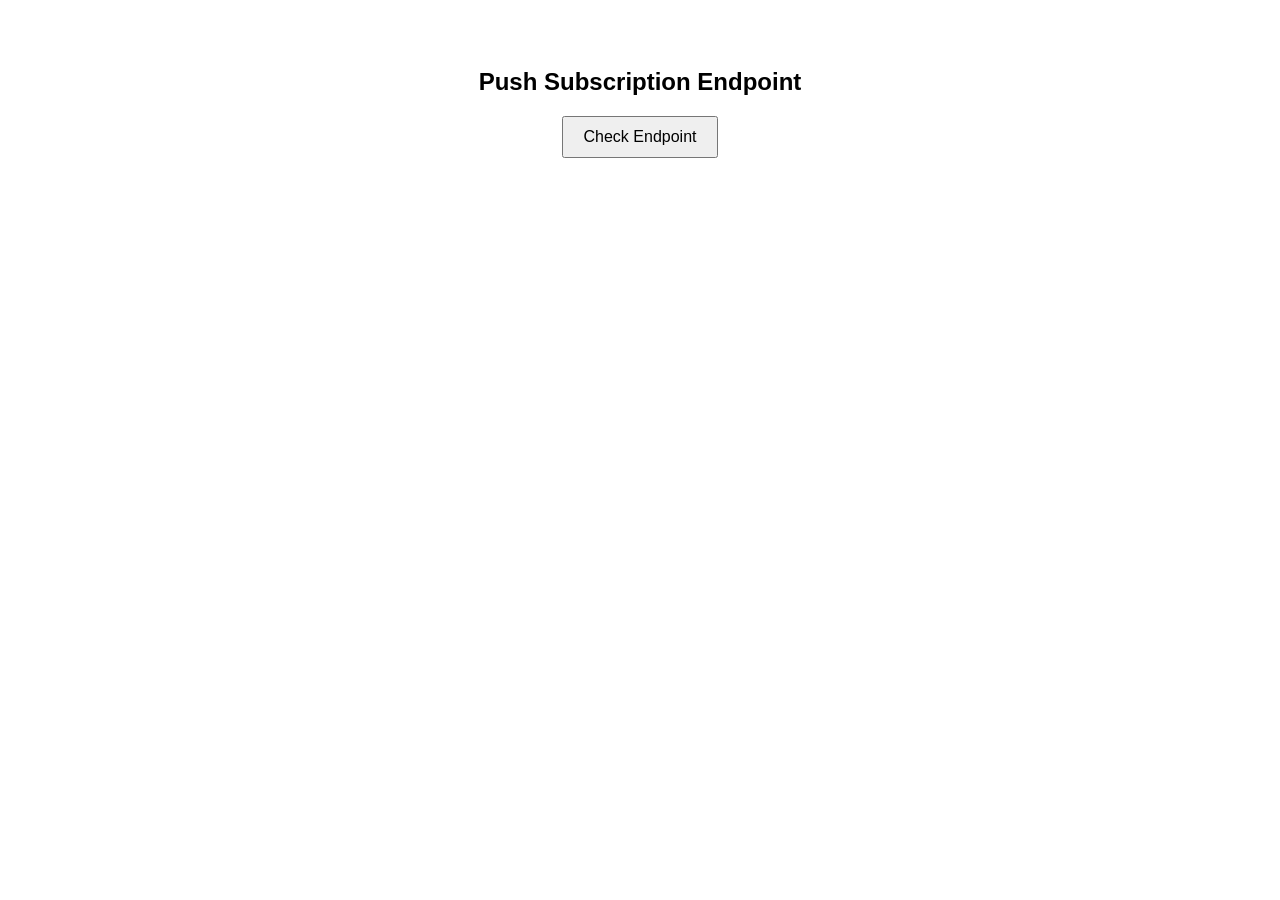
<file: endpoint.html>
<!DOCTYPE html>
<html>
<head>
<meta charset="UTF-8">
<title>Push Endpoint Check</title>
<style>
body{
font-family: Arial;
text-align:center;
padding:40px;
}
button{
padding:10px 20px;
font-size:16px;
}
#result{
margin-top:20px;
word-break:break-all;
color:green;
}
</style>
</head>

<body>

<h2>Push Subscription Endpoint</h2>

<button onclick="getEndpoint()">Check Endpoint</button>

<div id="result"></div>

<script>

async function getEndpoint(){

if(!('serviceWorker' in navigator)){
document.getElementById("result").innerText="Service Worker supported નથી";
return;
}

const reg = await navigator.serviceWorker.ready;
const sub = await reg.pushManager.getSubscription();

if(sub){
document.getElementById("result").innerText = sub.endpoint;
}else{
document.getElementById("result").innerText = "Subscription મળ્યું નથી";
}

}

</script>

</body>
</html>
</file>
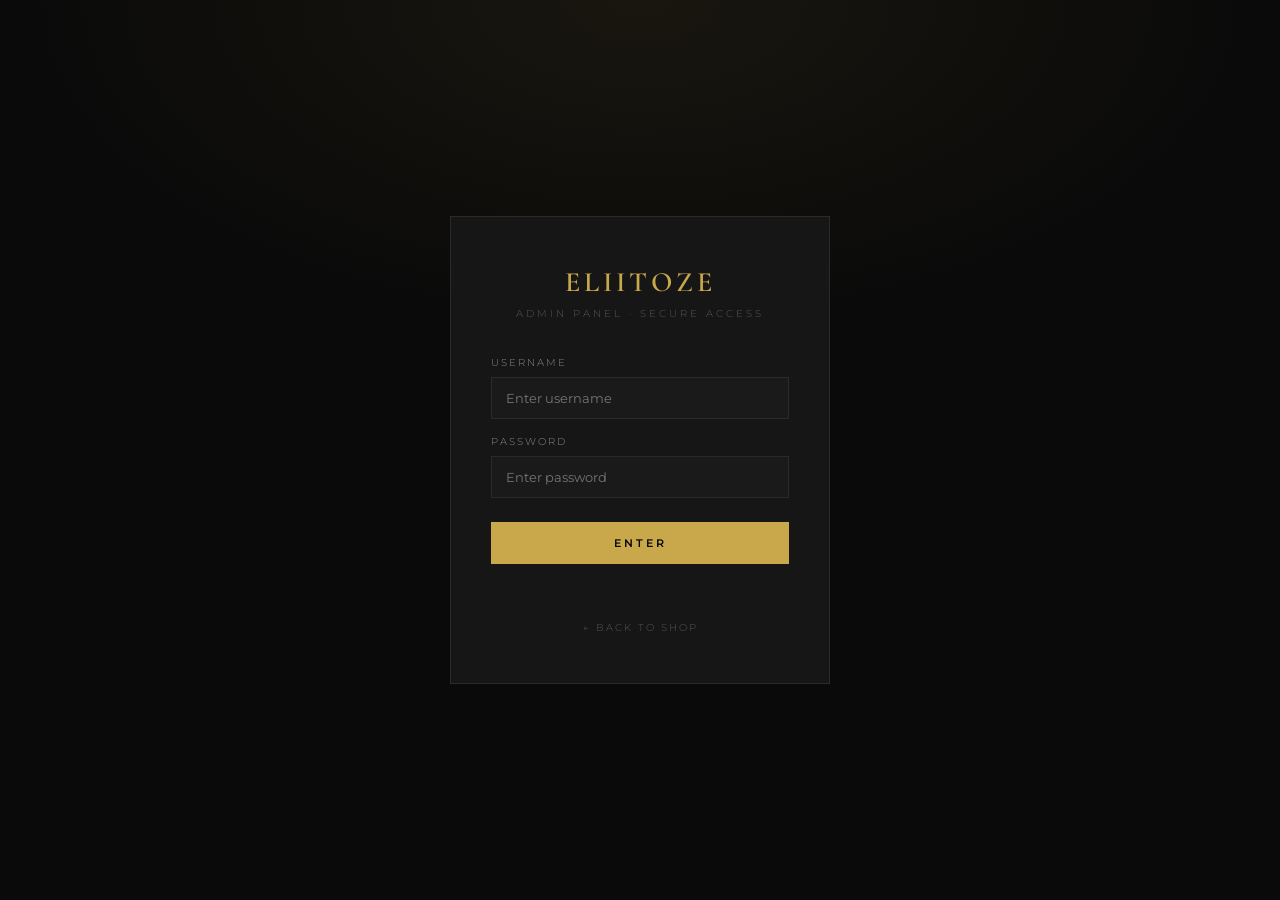
<file: login.html>
<!DOCTYPE html>
<html lang="en">
<head>
  <meta charset="UTF-8" />
  <meta name="viewport" content="width=device-width, initial-scale=1.0" />
  <title>Admin Login — ELIITOZE JEWELZ</title>
  <link rel="stylesheet" href="style.css" />
</head>
<body>

<div class="login-page">
  <div class="login-card">
    <div class="login-logo">ELIITOZE</div>
    <div class="login-sub">Admin Panel · Secure Access</div>

    <div class="form-group">
      <label class="form-label">Username</label>
      <input class="form-input" type="text" id="username" placeholder="Enter username" autocomplete="username" />
    </div>

    <div class="form-group">
      <label class="form-label">Password</label>
      <input class="form-input" type="password" id="password" placeholder="Enter password" autocomplete="current-password" />
    </div>

    <button class="btn-login" id="login-btn">Enter</button>
    <div class="login-error" id="login-error"></div>

    <div style="text-align:center; margin-top:24px;">
      <a href="index.html" style="font-size:10px; letter-spacing:2px; color:var(--text-dim); text-decoration:none; text-transform:uppercase;">← Back to Shop</a>
    </div>
  </div>
</div>

<script>
const ADMIN_USER = '281981';
const ADMIN_PASS = '152207';

function doLogin() {
  const u = document.getElementById('username').value.trim();
  const p = document.getElementById('password').value.trim();
  const err = document.getElementById('login-error');

  if (u === ADMIN_USER && p === ADMIN_PASS) {
    sessionStorage.setItem('eliitoze_admin', '1');
    window.location.href = 'admin.html';
  } else {
    err.textContent = 'Invalid credentials. Redirecting to shop...';
    setTimeout(() => window.location.href = 'index.html', 1800);
  }
}

document.getElementById('login-btn').addEventListener('click', doLogin);
document.getElementById('password').addEventListener('keydown', e => {
  if (e.key === 'Enter') doLogin();
});
</script>
</body>
</html>
</file>
<file: style.css>
@import url('https://fonts.googleapis.com/css2?family=Cormorant+Garamond:ital,wght@0,300;0,400;0,600;1,300;1,400&family=Montserrat:wght@300;400;500;600&display=swap');

:root {
  --gold: #C9A84C;
  --gold-light: #E8C97A;
  --gold-dark: #9A7A2E;
  --bg: #0A0A0A;
  --bg2: #111111;
  --bg3: #1A1A1A;
  --surface: #161616;
  --border: #2A2A2A;
  --text: #F0EDE8;
  --text-muted: #888;
  --text-dim: #555;
  --red: #E05050;
  --green: #4CAF50;
  --white: #FFFFFF;
}

* { margin: 0; padding: 0; box-sizing: border-box; }

html { scroll-behavior: smooth; }

body {
  background: var(--bg);
  color: var(--text);
  font-family: 'Montserrat', sans-serif;
  font-weight: 300;
  min-height: 100vh;
  overflow-x: hidden;
}

/* ─── SCROLLBAR ─── */
::-webkit-scrollbar { width: 4px; }
::-webkit-scrollbar-track { background: var(--bg); }
::-webkit-scrollbar-thumb { background: var(--gold-dark); border-radius: 2px; }

/* ─── HEADER ─── */
.site-header {
  position: sticky;
  top: 0;
  z-index: 100;
  background: rgba(10,10,10,0.95);
  backdrop-filter: blur(12px);
  border-bottom: 1px solid var(--border);
  padding: 0 24px;
  height: 64px;
  display: flex;
  align-items: center;
  justify-content: space-between;
}

.logo {
  font-family: 'Cormorant Garamond', serif;
  font-size: 22px;
  font-weight: 600;
  letter-spacing: 3px;
  text-transform: uppercase;
  color: var(--gold);
  text-decoration: none;
}
.logo span { color: var(--text-muted); font-weight: 300; }

.header-nav { display: flex; align-items: center; gap: 20px; }
.header-nav a {
  color: var(--text-muted);
  text-decoration: none;
  font-size: 11px;
  letter-spacing: 2px;
  text-transform: uppercase;
  transition: color .2s;
}
.header-nav a:hover { color: var(--gold); }

.cart-btn {
  position: relative;
  background: none;
  border: 1px solid var(--border);
  color: var(--text);
  cursor: pointer;
  padding: 8px 16px;
  font-family: 'Montserrat', sans-serif;
  font-size: 11px;
  letter-spacing: 2px;
  text-transform: uppercase;
  transition: all .2s;
  text-decoration: none;
  display: flex;
  align-items: center;
  gap: 8px;
}
.cart-btn:hover { border-color: var(--gold); color: var(--gold); }
.cart-count {
  background: var(--gold);
  color: var(--bg);
  border-radius: 50%;
  width: 18px; height: 18px;
  font-size: 10px;
  display: flex; align-items: center; justify-content: center;
  font-weight: 600;
}

/* ─── HERO BANNER ─── */
.hero {
  position: relative;
  min-height: 420px;
  display: flex;
  align-items: center;
  justify-content: center;
  overflow: hidden;
  text-align: center;
  padding: 40px 24px;
}
.hero::before {
  content: '';
  position: absolute;
  inset: 0;
  background: 
    radial-gradient(ellipse 100% 80% at 50% 0%, rgba(201,168,76,0.18) 0%, transparent 65%),
    radial-gradient(ellipse 60% 40% at 50% 100%, rgba(201,168,76,0.08) 0%, transparent 70%),
    linear-gradient(180deg, var(--bg) 0%, var(--bg2) 100%);
}
.hero::after {
  content: '';
  position: absolute;
  bottom: 0; left: 0; right: 0;
  height: 1px;
  background: linear-gradient(90deg, transparent, var(--gold-dark), transparent);
}
.hero-inner { position: relative; z-index: 1; width: 100%; max-width: 700px; }
.hero-eyebrow {
  font-size: 9px;
  letter-spacing: 6px;
  text-transform: uppercase;
  color: var(--gold-dark);
  margin-bottom: 20px;
}
.hero-brand {
  font-family: 'Cormorant Garamond', serif;
  font-size: clamp(36px, 10vw, 88px);
  font-weight: 600;
  line-height: 1;
  letter-spacing: clamp(6px, 2vw, 16px);
  text-transform: uppercase;
  color: var(--gold);
  text-shadow: 0 0 60px rgba(201,168,76,0.3);
  margin-bottom: 10px;
}
.hero-premium {
  font-family: 'Montserrat', sans-serif;
  font-size: clamp(11px, 2vw, 14px);
  letter-spacing: 6px;
  text-transform: uppercase;
  color: var(--text-muted);
  font-weight: 300;
  margin-bottom: 0;
}
.hero-line {
  width: 60px; height: 1px;
  background: linear-gradient(90deg, transparent, var(--gold), transparent);
  margin: 20px auto;
}
.hero-sub {
  font-size: 10px;
  letter-spacing: 3px;
  text-transform: uppercase;
  color: var(--text-dim);
  margin-bottom: 36px;
}

/* ─── HERO CATEGORY BUTTONS ─── */
.hero-category-btns {
  display: flex;
  gap: 16px;
  justify-content: center;
  flex-wrap: wrap;
  margin-top: 32px;
}
.hero-cat-btn {
  display: flex;
  flex-direction: column;
  align-items: center;
  gap: 4px;
  text-decoration: none;
  padding: 18px 28px;
  border: 1px solid;
  position: relative;
  overflow: hidden;
  transition: all 0.3s ease;
  min-width: 180px;
  cursor: pointer;
}
.hero-cat-btn::before {
  content: '';
  position: absolute;
  inset: 0;
  opacity: 0;
  transition: opacity 0.3s;
}
.hero-cat-btn:hover::before { opacity: 1; }
.hero-cat-btn.silver {
  border-color: var(--gold);
  background: rgba(201,168,76,0.06);
}
.hero-cat-btn.silver::before {
  background: rgba(201,168,76,0.12);
}
.hero-cat-btn.imitation {
  border-color: rgba(255,255,255,0.2);
  background: rgba(255,255,255,0.03);
}
.hero-cat-btn.imitation::before {
  background: rgba(255,255,255,0.06);
}
.hero-cat-btn:hover {
  transform: translateY(-2px);
  box-shadow: 0 8px 24px rgba(0,0,0,0.4);
}
.hero-cat-icon {
  font-size: 20px;
  color: var(--gold);
  margin-bottom: 4px;
  display: block;
}
.hero-cat-label {
  font-family: 'Cormorant Garamond', serif;
  font-size: 17px;
  font-weight: 600;
  letter-spacing: 2px;
  text-transform: uppercase;
  color: var(--text);
  position: relative;
}
.hero-cat-sub {
  font-size: 9px;
  letter-spacing: 2px;
  text-transform: uppercase;
  color: var(--gold);
  position: relative;
}

/* ─── SECTION ─── */
.section-header {
  padding: 40px 24px 20px;
  display: flex;
  align-items: center;
  gap: 16px;
}
.section-title {
  font-family: 'Cormorant Garamond', serif;
  font-size: 28px;
  font-weight: 400;
  letter-spacing: 2px;
}
.section-line { flex: 1; height: 1px; background: var(--border); }
.section-count { font-size: 11px; color: var(--text-dim); letter-spacing: 1px; }

/* ─── PRODUCT GRID ─── */
.products-grid {
  display: grid;
  grid-template-columns: repeat(auto-fill, minmax(260px, 1fr));
  gap: 1px;
  background: var(--border);
  padding: 0 0 40px;
  margin: 0 24px;
  border: 1px solid var(--border);
}

/* ─── PRODUCT CARD ─── */
.product-card {
  background: var(--surface);
  position: relative;
  overflow: hidden;
  cursor: pointer;
  transition: transform .3s;
}
.product-card:hover { z-index: 2; }

.product-media {
  position: relative;
  aspect-ratio: 1;
  overflow: hidden;
  background: var(--bg3);
}
.product-media img {
  width: 100%; height: 100%;
  object-fit: cover;
  transition: transform .5s ease;
  display: block;
}
.product-card:hover .product-media img { transform: scale(1.06); }

.product-media video {
  position: absolute;
  inset: 0;
  width: 100%; height: 100%;
  object-fit: cover;
  opacity: 0;
  transition: opacity .4s;
}
.product-card:hover .product-media video { opacity: 1; }

.product-badge {
  position: absolute;
  top: 12px; left: 12px;
  background: var(--red);
  color: white;
  font-size: 9px;
  letter-spacing: 1px;
  text-transform: uppercase;
  padding: 4px 8px;
  font-weight: 500;
}
.out-badge {
  position: absolute;
  top: 12px; right: 12px;
  background: rgba(0,0,0,0.8);
  border: 1px solid var(--border);
  color: var(--text-muted);
  font-size: 9px;
  letter-spacing: 1px;
  text-transform: uppercase;
  padding: 4px 8px;
}

.product-info { padding: 16px; }
.product-name {
  font-family: 'Cormorant Garamond', serif;
  font-size: 18px;
  font-weight: 400;
  margin-bottom: 8px;
  letter-spacing: .5px;
  line-height: 1.2;
}
.product-prices { display: flex; align-items: baseline; gap: 8px; margin-bottom: 12px; }

/* ─── VIDEO PLAY INDICATOR ─── */
.video-play-indicator {
  position: absolute;
  top: 50%;
  left: 50%;
  transform: translate(-50%, -50%);
  background: rgba(0,0,0,0.65);
  border: 1px solid rgba(201,168,76,0.5);
  color: var(--gold);
  font-size: 11px;
  letter-spacing: 2px;
  text-transform: uppercase;
  padding: 8px 14px;
  display: flex;
  align-items: center;
  gap: 6px;
  pointer-events: none;
  backdrop-filter: blur(4px);
  transition: opacity 0.3s;
  white-space: nowrap;
}
.product-card:hover .video-play-indicator { opacity: 0; }

/* ─── PRODUCT TOUCH HINT ─── */
.product-touch-hint {
  font-size: 10px;
  letter-spacing: 1.5px;
  color: var(--gold-dark);
  margin-bottom: 8px;
  font-family: 'Montserrat', sans-serif;
  font-weight: 400;
  opacity: 0.8;
}

/* ─── PRODUCT DESCRIPTION ─── */
.product-description {
  font-size: 11px;
  color: var(--text-muted);
  line-height: 1.6;
  margin-bottom: 10px;
  letter-spacing: 0.3px;
  max-height: 44px;
  overflow: hidden;
  display: -webkit-box;
  -webkit-line-clamp: 2;
  -webkit-box-orient: vertical;
}

.price-original {
  font-size: 12px;
  color: var(--gold-dark);
  text-decoration: line-through;
  opacity: 0.7;
}
.price-sale { font-size: 16px; color: var(--gold); font-weight: 500; }
.price-only { font-size: 16px; color: var(--gold); font-weight: 500; }

.btn-add {
  width: 100%;
  background: transparent;
  border: 1px solid var(--gold-dark);
  color: var(--gold);
  padding: 10px;
  font-family: 'Montserrat', sans-serif;
  font-size: 10px;
  letter-spacing: 2px;
  text-transform: uppercase;
  cursor: pointer;
  transition: all .2s;
}
.btn-add:hover:not(:disabled) {
  background: var(--gold);
  color: var(--bg);
  border-color: var(--gold);
}
.btn-add:disabled {
  border-color: var(--border);
  color: var(--text-dim);
  cursor: not-allowed;
}
.btn-add.added {
  background: var(--gold-dark);
  color: var(--bg);
  border-color: var(--gold-dark);
}

/* ─── EMPTY / LOADING ─── */
.loading-grid {
  display: grid;
  grid-template-columns: repeat(auto-fill, minmax(260px, 1fr));
  gap: 1px;
  background: var(--border);
  padding: 0;
  margin: 0 24px;
  border: 1px solid var(--border);
}
.skeleton {
  background: var(--surface);
  aspect-ratio: 1.2;
  animation: shimmer 1.5s infinite;
}
@keyframes shimmer {
  0%,100% { opacity: .4; }
  50% { opacity: .8; }
}

.empty-state {
  text-align: center;
  padding: 80px 24px;
  color: var(--text-muted);
}
.empty-state .icon { font-size: 48px; margin-bottom: 16px; opacity: .3; }
.empty-state p { font-size: 13px; letter-spacing: 1px; }

/* ─── FOOTER ─── */
footer {
  border-top: 1px solid var(--border);
  padding: 32px 24px;
  text-align: center;
  color: var(--text-dim);
  font-size: 11px;
  letter-spacing: 2px;
  text-transform: uppercase;
  margin-top: 40px;
}
footer a { color: var(--gold-dark); text-decoration: none; }

/* ─── TOAST ─── */
.toast {
  position: fixed;
  bottom: 24px; left: 50%;
  transform: translateX(-50%) translateY(80px);
  background: var(--bg3);
  border: 1px solid var(--gold-dark);
  color: var(--text);
  padding: 12px 24px;
  font-size: 12px;
  letter-spacing: 1px;
  z-index: 999;
  transition: transform .3s ease;
  white-space: nowrap;
}
.toast.show { transform: translateX(-50%) translateY(0); }

/* ─── CART PAGE ─── */
.page-title {
  font-family: 'Cormorant Garamond', serif;
  font-size: 36px;
  font-weight: 300;
  letter-spacing: 4px;
  text-transform: uppercase;
  padding: 40px 24px 8px;
}
.page-subtitle { padding: 0 24px 32px; color: var(--text-muted); font-size: 12px; letter-spacing: 1px; }

.cart-layout {
  display: grid;
  grid-template-columns: 1fr 320px;
  gap: 24px;
  padding: 0 24px 60px;
  align-items: start;
}
@media (max-width: 700px) {
  .cart-layout { grid-template-columns: 1fr; }
}

.cart-items { display: flex; flex-direction: column; gap: 1px; background: var(--border); border: 1px solid var(--border); }

.cart-item {
  background: var(--surface);
  display: grid;
  grid-template-columns: 80px 1fr auto;
  gap: 16px;
  padding: 16px;
  align-items: center;
}
.cart-item-img { width: 80px; height: 80px; object-fit: cover; background: var(--bg3); display: block; }
.cart-item-name {
  font-family: 'Cormorant Garamond', serif;
  font-size: 17px;
  margin-bottom: 4px;
}
.cart-item-price { font-size: 13px; color: var(--gold); }
.qty-control { display: flex; align-items: center; gap: 0; }
.qty-btn {
  background: var(--bg3);
  border: 1px solid var(--border);
  color: var(--text);
  width: 30px; height: 30px;
  cursor: pointer;
  font-size: 16px;
  display: flex; align-items: center; justify-content: center;
  transition: all .15s;
}
.qty-btn:hover { border-color: var(--gold); color: var(--gold); }
.qty-num {
  border-top: 1px solid var(--border);
  border-bottom: 1px solid var(--border);
  background: var(--bg);
  padding: 0 14px;
  height: 30px;
  display: flex; align-items: center;
  font-size: 13px; min-width: 40px; justify-content: center;
}
.cart-item-right { display: flex; flex-direction: column; align-items: flex-end; gap: 8px; }
.item-total { font-size: 14px; font-weight: 500; }
.remove-btn {
  background: none;
  border: none;
  color: var(--text-dim);
  cursor: pointer;
  font-size: 10px;
  letter-spacing: 1px;
  text-transform: uppercase;
  padding: 0;
  transition: color .2s;
}
.remove-btn:hover { color: var(--red); }

.cart-summary {
  background: var(--surface);
  border: 1px solid var(--border);
  padding: 24px;
  position: sticky;
  top: 80px;
}
.summary-title {
  font-family: 'Cormorant Garamond', serif;
  font-size: 20px;
  letter-spacing: 2px;
  margin-bottom: 20px;
  padding-bottom: 16px;
  border-bottom: 1px solid var(--border);
}
.summary-row {
  display: flex;
  justify-content: space-between;
  font-size: 12px;
  margin-bottom: 12px;
  color: var(--text-muted);
}
.summary-row.total {
  color: var(--text);
  font-size: 15px;
  font-weight: 500;
  padding-top: 16px;
  border-top: 1px solid var(--border);
  margin-top: 8px;
}
.summary-row .val { color: var(--gold); }

.shipping-msg {
  background: var(--bg3);
  border-left: 2px solid var(--gold-dark);
  padding: 10px 12px;
  font-size: 11px;
  color: var(--text-muted);
  margin: 16px 0;
  line-height: 1.5;
}
.shipping-free {
  background: rgba(76,175,80,0.1);
  border-left: 2px solid var(--green);
  color: var(--green);
}

.btn-whatsapp {
  width: 100%;
  background: #25D366;
  border: none;
  color: white;
  padding: 14px;
  font-family: 'Montserrat', sans-serif;
  font-size: 11px;
  letter-spacing: 2px;
  text-transform: uppercase;
  cursor: pointer;
  display: flex; align-items: center; justify-content: center; gap: 8px;
  transition: background .2s;
  margin-top: 16px;
}
.btn-whatsapp:hover { background: #1da851; }
.btn-continue {
  width: 100%;
  background: transparent;
  border: 1px solid var(--border);
  color: var(--text-muted);
  padding: 11px;
  font-family: 'Montserrat', sans-serif;
  font-size: 10px;
  letter-spacing: 2px;
  text-transform: uppercase;
  cursor: pointer;
  margin-top: 8px;
  text-decoration: none;
  display: block; text-align: center;
  transition: border-color .2s, color .2s;
}
.btn-continue:hover { border-color: var(--gold-dark); color: var(--gold); }

.cart-empty {
  text-align: center;
  padding: 80px 24px;
  grid-column: 1/-1;
}
.cart-empty .icon { font-size: 56px; margin-bottom: 20px; opacity: .2; }
.cart-empty p { color: var(--text-muted); letter-spacing: 1px; font-size: 13px; margin-bottom: 24px; }
.btn-shop {
  display: inline-block;
  border: 1px solid var(--gold-dark);
  color: var(--gold);
  padding: 12px 28px;
  font-size: 10px;
  letter-spacing: 3px;
  text-transform: uppercase;
  text-decoration: none;
  transition: all .2s;
}
.btn-shop:hover { background: var(--gold); color: var(--bg); }

/* ─── LOGIN PAGE ─── */
.login-page {
  min-height: 100vh;
  display: flex;
  align-items: center;
  justify-content: center;
  padding: 24px;
  background:
    radial-gradient(ellipse 80% 60% at 50% 0%, rgba(201,168,76,0.08) 0%, transparent 60%),
    var(--bg);
}
.login-card {
  background: var(--surface);
  border: 1px solid var(--border);
  padding: 48px 40px;
  width: 100%; max-width: 380px;
}
.login-logo {
  text-align: center;
  margin-bottom: 8px;
  font-family: 'Cormorant Garamond', serif;
  font-size: 28px;
  font-weight: 600;
  letter-spacing: 4px;
  text-transform: uppercase;
  color: var(--gold);
}
.login-sub {
  text-align: center;
  font-size: 10px;
  letter-spacing: 3px;
  text-transform: uppercase;
  color: var(--text-dim);
  margin-bottom: 36px;
}
.form-group { margin-bottom: 16px; }
.form-label {
  display: block;
  font-size: 10px;
  letter-spacing: 2px;
  text-transform: uppercase;
  color: var(--text-muted);
  margin-bottom: 8px;
}
.form-input {
  width: 100%;
  background: var(--bg3);
  border: 1px solid var(--border);
  color: var(--text);
  padding: 12px 14px;
  font-family: 'Montserrat', sans-serif;
  font-size: 13px;
  outline: none;
  transition: border-color .2s;
}
.form-input:focus { border-color: var(--gold-dark); }
.btn-login {
  width: 100%;
  background: var(--gold);
  border: none;
  color: var(--bg);
  padding: 14px;
  font-family: 'Montserrat', sans-serif;
  font-size: 11px;
  letter-spacing: 3px;
  text-transform: uppercase;
  font-weight: 600;
  cursor: pointer;
  margin-top: 8px;
  transition: background .2s;
}
.btn-login:hover { background: var(--gold-light); }
.login-error {
  color: var(--red);
  font-size: 11px;
  text-align: center;
  margin-top: 12px;
  letter-spacing: 1px;
  min-height: 16px;
}

/* ─── ADMIN PAGE ─── */
.admin-layout {
  display: grid;
  grid-template-columns: 240px 1fr;
  min-height: calc(100vh - 64px);
}
@media (max-width: 700px) {
  .admin-layout { grid-template-columns: 1fr; }
}
.admin-sidebar {
  background: var(--surface);
  border-right: 1px solid var(--border);
  padding: 24px 0;
}
.sidebar-section {
  font-size: 9px;
  letter-spacing: 2px;
  text-transform: uppercase;
  color: var(--text-dim);
  padding: 8px 20px;
}
.sidebar-link {
  display: flex;
  align-items: center;
  gap: 10px;
  padding: 12px 20px;
  color: var(--text-muted);
  text-decoration: none;
  font-size: 12px;
  letter-spacing: 1px;
  transition: all .2s;
  cursor: pointer;
  border: none;
  background: none;
  width: 100%;
  text-align: left;
}
.sidebar-link:hover,
.sidebar-link.active { color: var(--gold); background: rgba(201,168,76,0.06); }

.admin-content { padding: 32px; overflow-y: auto; }
.admin-panel { display: none; }
.admin-panel.active { display: block; }

.panel-title {
  font-family: 'Cormorant Garamond', serif;
  font-size: 26px;
  font-weight: 400;
  margin-bottom: 24px;
  padding-bottom: 16px;
  border-bottom: 1px solid var(--border);
}

.admin-form { max-width: 540px; }
.admin-form .form-group { margin-bottom: 20px; }
.btn-submit {
  background: var(--gold);
  border: none;
  color: var(--bg);
  padding: 13px 32px;
  font-family: 'Montserrat', sans-serif;
  font-size: 11px;
  letter-spacing: 2px;
  text-transform: uppercase;
  font-weight: 600;
  cursor: pointer;
  transition: background .2s;
}
.btn-submit:hover { background: var(--gold-light); }
.btn-submit:disabled { opacity: .5; cursor: not-allowed; }

.upload-area {
  border: 1px dashed var(--border);
  padding: 24px;
  text-align: center;
  cursor: pointer;
  transition: border-color .2s;
  position: relative;
}
.upload-area:hover { border-color: var(--gold-dark); }
.upload-area input[type=file] {
  position: absolute; inset: 0; opacity: 0; cursor: pointer; width: 100%; height: 100%;
}
.upload-icon { font-size: 28px; margin-bottom: 8px; opacity: .4; }
.upload-label { font-size: 11px; color: var(--text-muted); letter-spacing: 1px; }
.upload-sub { font-size: 10px; color: var(--text-dim); margin-top: 4px; }
.preview-img { max-width: 200px; max-height: 120px; object-fit: cover; margin-top: 12px; display: none; }

/* Admin products table */
.admin-table { width: 100%; border-collapse: collapse; }
.admin-table th {
  text-align: left;
  font-size: 10px;
  letter-spacing: 2px;
  text-transform: uppercase;
  color: var(--text-dim);
  padding: 10px 12px;
  border-bottom: 1px solid var(--border);
}
.admin-table td {
  padding: 12px;
  border-bottom: 1px solid var(--border);
  font-size: 13px;
  vertical-align: middle;
}
.admin-table tr:hover td { background: var(--bg3); }
.admin-table img { width: 48px; height: 48px; object-fit: cover; background: var(--bg3); }

.qty-edit { width: 60px; background: var(--bg3); border: 1px solid var(--border); color: var(--text); padding: 6px 8px; font-size: 13px; font-family: 'Montserrat', sans-serif; }
.btn-update {
  background: transparent;
  border: 1px solid var(--gold-dark);
  color: var(--gold);
  padding: 6px 12px;
  font-family: 'Montserrat', sans-serif;
  font-size: 10px;
  letter-spacing: 1px;
  cursor: pointer;
  transition: all .2s;
}
.btn-update:hover { background: var(--gold); color: var(--bg); }
.btn-delete {
  background: transparent;
  border: 1px solid transparent;
  color: var(--text-dim);
  padding: 6px 10px;
  font-size: 10px;
  cursor: pointer;
  transition: color .2s;
}
.btn-delete:hover { color: var(--red); }

.form-row { display: grid; grid-template-columns: 1fr 1fr; gap: 16px; }
@media (max-width: 500px) { .form-row { grid-template-columns: 1fr; } }

.progress-bar {
  height: 3px;
  background: var(--border);
  border-radius: 2px;
  overflow: hidden;
  margin-top: 8px;
  display: none;
}
.progress-fill {
  height: 100%;
  background: var(--gold);
  width: 0%;
  transition: width .3s;
}
.status-msg { font-size: 11px; color: var(--text-muted); margin-top: 8px; min-height: 16px; }

.badge-stock { font-size: 10px; padding: 3px 8px; }
.badge-in { background: rgba(76,175,80,.15); color: var(--green); }
.badge-out { background: rgba(224,80,80,.1); color: var(--red); }

/* Stats row */
.stats-row { display: grid; grid-template-columns: repeat(auto-fill, minmax(160px, 1fr)); gap: 12px; margin-bottom: 32px; }
.stat-card { background: var(--surface); border: 1px solid var(--border); padding: 20px; }
.stat-val { font-family: 'Cormorant Garamond', serif; font-size: 32px; color: var(--gold); }
.stat-label { font-size: 10px; letter-spacing: 2px; color: var(--text-dim); text-transform: uppercase; margin-top: 4px; }

@media (max-width: 480px) {
  .products-grid { margin: 0 12px; }
  .section-header { padding: 32px 12px 16px; }
  .page-title { padding: 32px 12px 8px; }
  .page-subtitle { padding: 0 12px 24px; }
  .cart-layout { padding: 0 12px 40px; }
  .login-card { padding: 36px 24px; }
  .admin-content { padding: 20px; }
  .hero-brand { letter-spacing: 6px; }
  .hero-category-btns { flex-direction: column; align-items: center; }
  .hero-cat-btn { min-width: 240px; }
}


/* ── NOTICE BANNER ── */
#notice-banner { font-family:inherit; font-weight:500; min-height:38px; display:flex; align-items:center; justify-content:center; }

/* ── PWA INSTALL BANNER ── */
#pwa-install-bar {
  background: linear-gradient(135deg, #0f0f0f 0%, #1a1500 100%);
  border-top: 1px solid rgba(201,168,76,0.25);
  border-bottom: 1px solid rgba(201,168,76,0.15);
  padding: 14px 20px;
}
.pwa-install-inner {
  max-width: 700px;
  margin: 0 auto;
  display: flex;
  align-items: center;
  gap: 14px;
}
.pwa-install-left { flex: 1; min-width: 0; }
.pwa-install-sub {
  font-size: 11px;
  letter-spacing: 1.5px;
  color: var(--text-muted);
  white-space: nowrap;
  overflow: hidden;
  text-overflow: ellipsis;
  display: block;
}

/* Install button — matches hero-cat-btn style */
.pwa-install-btn {
  display: flex;
  flex-direction: column;
  align-items: center;
  gap: 2px;
  text-decoration: none;
  padding: 12px 22px;
  border: 1px solid var(--gold-dark);
  background: rgba(201,168,76,0.06);
  position: relative;
  overflow: hidden;
  transition: all 0.3s ease;
  cursor: pointer;
  flex-shrink: 0;
  font-family: 'Montserrat', sans-serif;
}
.pwa-install-btn::before {
  content: '';
  position: absolute;
  inset: 0;
  background: rgba(201,168,76,0.12);
  opacity: 0;
  transition: opacity 0.3s;
}
.pwa-install-btn:hover::before { opacity: 1; }
.pwa-install-btn:hover {
  transform: translateY(-2px);
  box-shadow: 0 6px 20px rgba(0,0,0,0.4);
  border-color: var(--gold);
}
.pwa-btn-icon {
  font-size: 16px;
  color: var(--gold);
  display: block;
  position: relative;
}
.pwa-btn-label {
  font-size: 11px;
  font-weight: 600;
  letter-spacing: 2px;
  text-transform: uppercase;
  color: var(--text);
  position: relative;
}
.pwa-btn-sub {
  font-size: 8px;
  letter-spacing: 2px;
  text-transform: uppercase;
  color: var(--gold);
  position: relative;
}
.pwa-dismiss-btn {
  background: none;
  border: none;
  color: var(--text-dim);
  font-size: 14px;
  cursor: pointer;
  padding: 4px 6px;
  flex-shrink: 0;
  transition: color 0.2s;
}
.pwa-dismiss-btn:hover { color: var(--text-muted); }

/* ── TOGGLE SWITCH ── */
.toggle-wrap { position:relative; display:inline-block; width:48px; height:26px; cursor:pointer; }
.toggle-wrap input { opacity:0; width:0; height:0; }
.toggle-slider { position:absolute; inset:0; background:var(--border); border-radius:26px; transition:0.3s; }
.toggle-slider:before { content:''; position:absolute; width:18px; height:18px; left:4px; bottom:4px; background:#fff; border-radius:50%; transition:0.3s; }
.toggle-wrap input:checked + .toggle-slider { background:var(--gold); }
.toggle-wrap input:checked + .toggle-slider:before { transform:translateX(22px); }

/* ── COLOR CHIPS ── */
.color-chip { width:32px; height:32px; border-radius:50%; border:2px solid transparent; cursor:pointer; transition:0.2s; }
.color-chip.active { border-color:#fff; transform:scale(1.2); }

/* ── PRODUCT HIGHLIGHT (WhatsApp link) ── */
@keyframes highlightPulse {
  0%   { box-shadow:0 0 0 0 rgba(212,175,55,0.7); }
  50%  { box-shadow:0 0 0 12px rgba(212,175,55,0.2); }
  100% { box-shadow:0 0 0 0 rgba(212,175,55,0); }
}
.product-highlight { animation:highlightPulse 1s ease 3; border:1px solid var(--gold) !important; }

/* ─── PRODUCT ACTION BAR (Like + WhatsApp) ─── */
.product-actions {
  display: flex;
  gap: 8px;
  margin-bottom: 10px;
}
.btn-like, .btn-wa-share {
  flex: 1;
  display: flex;
  align-items: center;
  justify-content: center;
  gap: 5px;
  padding: 8px 4px;
  border: 1px solid var(--border);
  background: transparent;
  color: var(--text-muted);
  font-family: inherit;
  font-size: 10px;
  letter-spacing: 1px;
  cursor: pointer;
  transition: all 0.2s;
  border-radius: 2px;
}
.btn-like:hover { border-color: #e05080; color: #e05080; }
.btn-like.liked { border-color: #e05080; color: #e05080; background: rgba(224,80,128,0.08); }
.btn-like .like-count { font-size: 10px; opacity: 0.8; }
.btn-wa-share:hover { border-color: #25D366; color: #25D366; }
.btn-wa-share svg { width: 13px; height: 13px; fill: currentColor; }

/* ─── SUBCAT PILLS — horizontal scroll ─── */
.subcat-pills {
  display: flex;
  gap: 8px;
  overflow-x: auto;
  flex-wrap: nowrap !important;
  padding-bottom: 8px;
  -webkit-overflow-scrolling: touch;
  scrollbar-width: none;
}
.subcat-pills::-webkit-scrollbar { display: none; }
.subcat-pill { white-space: nowrap; flex-shrink: 0; }

/* ─── CAT TABS — 4 categories ─── */
.cat-tabs {
  display: flex;
  gap: 6px;
  overflow-x: auto;
  flex-wrap: nowrap;
  -webkit-overflow-scrolling: touch;
  scrollbar-width: none;
  padding-bottom: 4px;
}
.cat-tabs::-webkit-scrollbar { display: none; }
.cat-tab { white-space: nowrap; flex-shrink: 0; }

/* ─── ADMIN SUBCATEGORY MANAGER ─── */
.subcat-manager { display: flex; flex-direction: column; gap: 8px; margin-bottom: 16px; }
.subcat-item {
  display: flex; align-items: center; gap: 8px;
  background: var(--bg3); border: 1px solid var(--border);
  padding: 8px 12px; border-radius: 2px;
}
.subcat-item input {
  flex: 1; background: transparent; border: none;
  color: var(--text); font-family: inherit; font-size: 13px;
  outline: none;
}
.subcat-item input:focus { border-bottom: 1px solid var(--gold); }
.btn-subcat-del {
  background: transparent; border: none; color: var(--text-dim);
  cursor: pointer; font-size: 16px; padding: 0 4px;
  transition: color 0.2s;
}
.btn-subcat-del:hover { color: var(--red); }
.btn-subcat-add {
  background: transparent; border: 1px dashed var(--border);
  color: var(--text-muted); padding: 10px; font-family: inherit;
  font-size: 11px; letter-spacing: 2px; cursor: pointer;
  transition: all 0.2s; text-transform: uppercase;
}
.btn-subcat-add:hover { border-color: var(--gold); color: var(--gold); }

/* ═══════════════════════════════════════════════
   NEW ADDITIONS — v2
═══════════════════════════════════════════════ */

/* ── GENDER TABS ── */
.gender-tabs {
  display: flex;
  gap: 8px;
  flex-wrap: nowrap;
  overflow-x: auto;
  -webkit-overflow-scrolling: touch;
  scrollbar-width: none;
  padding-bottom: 4px;
  margin-bottom: 10px;
}
.gender-tabs::-webkit-scrollbar { display: none; }
.gender-tab {
  background: transparent;
  border: 1px solid rgba(255,255,255,0.12);
  color: var(--text-muted);
  padding: 7px 18px;
  font-family: inherit;
  font-size: 10px;
  letter-spacing: 1.5px;
  text-transform: uppercase;
  cursor: pointer;
  transition: all 0.2s;
  border-radius: 20px;
  white-space: nowrap;
  flex-shrink: 0;
}
.gender-tab:hover { border-color: var(--gold); color: var(--gold); }
.gender-tab.active { background: rgba(201,168,76,0.12); border-color: var(--gold); color: var(--gold); font-weight: 600; }

/* ── PRODUCT TABS ── */
.product-tabs-wrap {
  max-width: 1200px;
  margin: 0 auto 0;
  padding: 0 24px;
}
.product-tabs {
  display: flex;
  gap: 0;
  border-bottom: 1px solid var(--border);
  margin-bottom: 0;
}
.product-tab {
  background: transparent;
  border: none;
  border-bottom: 2px solid transparent;
  color: var(--text-muted);
  padding: 14px 24px;
  font-family: inherit;
  font-size: 11px;
  letter-spacing: 2px;
  text-transform: uppercase;
  cursor: pointer;
  transition: all 0.2s;
  display: flex;
  align-items: center;
  gap: 8px;
  margin-bottom: -1px;
}
.product-tab:hover { color: var(--gold); }
.product-tab.active { color: var(--gold); border-bottom-color: var(--gold); }
.tab-badge {
  background: var(--gold);
  color: #000;
  border-radius: 10px;
  padding: 1px 7px;
  font-size: 9px;
  font-weight: 700;
  letter-spacing: 0;
}

/* ── NEW ARRIVALS GRID (larger cards) ── */
.new-arrivals-grid {
  grid-template-columns: repeat(auto-fill, minmax(300px, 1fr)) !important;
}

/* ── THUMBNAIL GRID ── */
.thumb-grid {
  grid-template-columns: repeat(auto-fill, minmax(200px, 1fr)) !important;
}
.thumb-card .product-media { aspect-ratio: 1; }
.thumb-card .product-description { display: none; }

/* ── PRODUCT META ROW ── */
.product-meta-row {
  display: flex;
  gap: 6px;
  align-items: center;
  margin-bottom: 4px;
  flex-wrap: wrap;
}
.product-gender {
  font-size: 8px;
  letter-spacing: 1.5px;
  text-transform: uppercase;
  color: var(--text-dim);
  background: rgba(255,255,255,0.05);
  border: 1px solid var(--border);
  padding: 2px 6px;
  border-radius: 2px;
}

/* ── NEW BADGE ── */
.new-badge {
  position: absolute;
  top: 8px;
  right: 8px;
  background: var(--gold);
  color: #000;
  font-size: 8px;
  letter-spacing: 2px;
  font-weight: 700;
  text-transform: uppercase;
  padding: 3px 8px;
  border-radius: 2px;
}

/* ── DISCOUNT PERCENT ── */
.disc-pct {
  font-size: 10px;
  background: rgba(201,168,76,0.15);
  color: var(--gold);
  border: 1px solid rgba(201,168,76,0.3);
  padding: 2px 6px;
  border-radius: 2px;
  margin-left: 6px;
  font-weight: 600;
  letter-spacing: 1px;
}

/* ── SEARCH BAR ── */
.search-wrap {
  max-width: 1200px;
  margin: 0 auto 20px;
  padding: 0 24px;
}
.search-inner {
  display: flex;
  align-items: center;
  gap: 10px;
  background: var(--bg2);
  border: 1px solid var(--border);
  padding: 10px 16px;
  transition: border-color 0.2s;
}
.search-inner:focus-within { border-color: var(--gold); }
.search-icon { color: var(--text-dim); font-size: 14px; }
.search-input {
  flex: 1;
  background: transparent;
  border: none;
  outline: none;
  color: var(--text);
  font-family: inherit;
  font-size: 12px;
  letter-spacing: 1px;
}
.search-input::placeholder { color: var(--text-dim); }
.search-clear {
  background: none;
  border: none;
  color: var(--text-dim);
  cursor: pointer;
  font-size: 12px;
  padding: 2px 4px;
  transition: color 0.2s;
}
.search-clear:hover { color: var(--text); }

/* ── PRODUCT DETAIL MODAL ── */
.modal-overlay {
  display: none;
  position: fixed;
  inset: 0;
  background: rgba(0,0,0,0.92);
  z-index: 500;
  align-items: center;
  justify-content: center;
  padding: 16px;
  backdrop-filter: blur(4px);
}
.modal-overlay.open { display: flex; }
.modal-box {
  background: var(--bg2);
  border: 1px solid var(--border);
  width: 100%;
  max-width: 800px;
  max-height: 90vh;
  overflow-y: auto;
  display: flex;
  flex-direction: row;
  position: relative;
  border-radius: 2px;
}
@media (max-width: 600px) {
  .modal-box { flex-direction: column; max-height: 95vh; }
}
.modal-close {
  position: absolute;
  top: 12px;
  right: 12px;
  background: rgba(0,0,0,0.5);
  border: 1px solid var(--border);
  color: var(--text-muted);
  width: 32px; height: 32px;
  cursor: pointer;
  font-size: 14px;
  display: flex;
  align-items: center;
  justify-content: center;
  z-index: 10;
  transition: all 0.2s;
  border-radius: 2px;
}
.modal-close:hover { color: var(--text); border-color: var(--gold); }
.modal-media {
  flex: 0 0 50%;
  position: relative;
  background: var(--bg3);
  min-height: 300px;
}
@media (max-width: 600px) { .modal-media { flex: none; min-height: 240px; } }
.modal-img {
  width: 100%; height: 100%;
  object-fit: cover;
  display: block;
}
.modal-video {
  position: absolute;
  inset: 0;
  width: 100%; height: 100%;
  object-fit: cover;
  display: none;
}
.modal-info {
  flex: 1;
  padding: 28px 24px;
  display: flex;
  flex-direction: column;
  gap: 12px;
}
.modal-cat {
  font-size: 9px;
  letter-spacing: 3px;
  text-transform: uppercase;
  color: var(--gold);
  opacity: 0.8;
}
.modal-name {
  font-family: 'Cormorant Garamond', serif;
  font-size: 24px;
  font-weight: 400;
  letter-spacing: 1px;
  color: var(--text);
  line-height: 1.2;
}
.modal-desc {
  font-size: 12px;
  color: var(--text-muted);
  letter-spacing: 0.5px;
  line-height: 1.6;
}
.modal-prices {
  display: flex;
  align-items: center;
  gap: 8px;
  flex-wrap: wrap;
}
.modal-share-row {
  display: flex;
  align-items: center;
  gap: 8px;
  flex-wrap: wrap;
  padding-top: 8px;
  border-top: 1px solid var(--border);
}
.share-btn {
  display: flex;
  align-items: center;
  gap: 5px;
  padding: 7px 12px;
  border: 1px solid var(--border);
  background: transparent;
  color: var(--text-muted);
  font-family: inherit;
  font-size: 10px;
  letter-spacing: 1px;
  cursor: pointer;
  transition: all 0.2s;
  border-radius: 2px;
}
.share-btn.wa:hover { border-color: #25D366; color: #25D366; background: rgba(37,211,102,0.08); }
.share-btn.fb:hover { border-color: #4267B2; color: #4267B2; background: rgba(66,103,178,0.08); }
.share-btn.copy:hover { border-color: var(--gold); color: var(--gold); background: rgba(201,168,76,0.08); }
.modal-add-btn {
  margin-top: auto;
  background: var(--gold);
  border: none;
  color: #000;
  padding: 14px 24px;
  font-family: inherit;
  font-size: 11px;
  letter-spacing: 3px;
  text-transform: uppercase;
  font-weight: 600;
  cursor: pointer;
  transition: all 0.2s;
}
.modal-add-btn:hover { background: var(--gold-light); }
.modal-add-btn:disabled { background: var(--border); color: var(--text-dim); cursor: not-allowed; }

/* ── BACK TO TOP ── */
.back-to-top {
  position: fixed;
  bottom: 28px;
  right: 24px;
  width: 44px; height: 44px;
  background: var(--bg2);
  border: 1px solid var(--border);
  color: var(--gold);
  font-size: 18px;
  cursor: pointer;
  opacity: 0;
  transform: translateY(10px);
  transition: all 0.3s;
  pointer-events: none;
  z-index: 200;
  display: flex;
  align-items: center;
  justify-content: center;
  border-radius: 2px;
}
.back-to-top.visible { opacity: 1; transform: translateY(0); pointer-events: all; }
.back-to-top:hover { background: var(--gold); color: #000; border-color: var(--gold); }

/* ── FOOTER SOCIAL ── */
footer {
  text-align: center;
  padding: 32px 24px;
}
.footer-social {
  display: flex;
  justify-content: center;
  gap: 16px;
  margin-bottom: 12px;
}
.social-link {
  width: 36px; height: 36px;
  border: 1px solid var(--border);
  color: var(--text-dim);
  display: flex;
  align-items: center;
  justify-content: center;
  text-decoration: none;
  transition: all 0.2s;
  border-radius: 2px;
}
.social-link:hover { border-color: var(--gold); color: var(--gold); }
.social-link svg { width: 16px; height: 16px; }

/* ── FILTER WRAP ── */
.filter-wrap { max-width:1200px; margin:0 auto 16px; padding:0 24px; }
</file>
